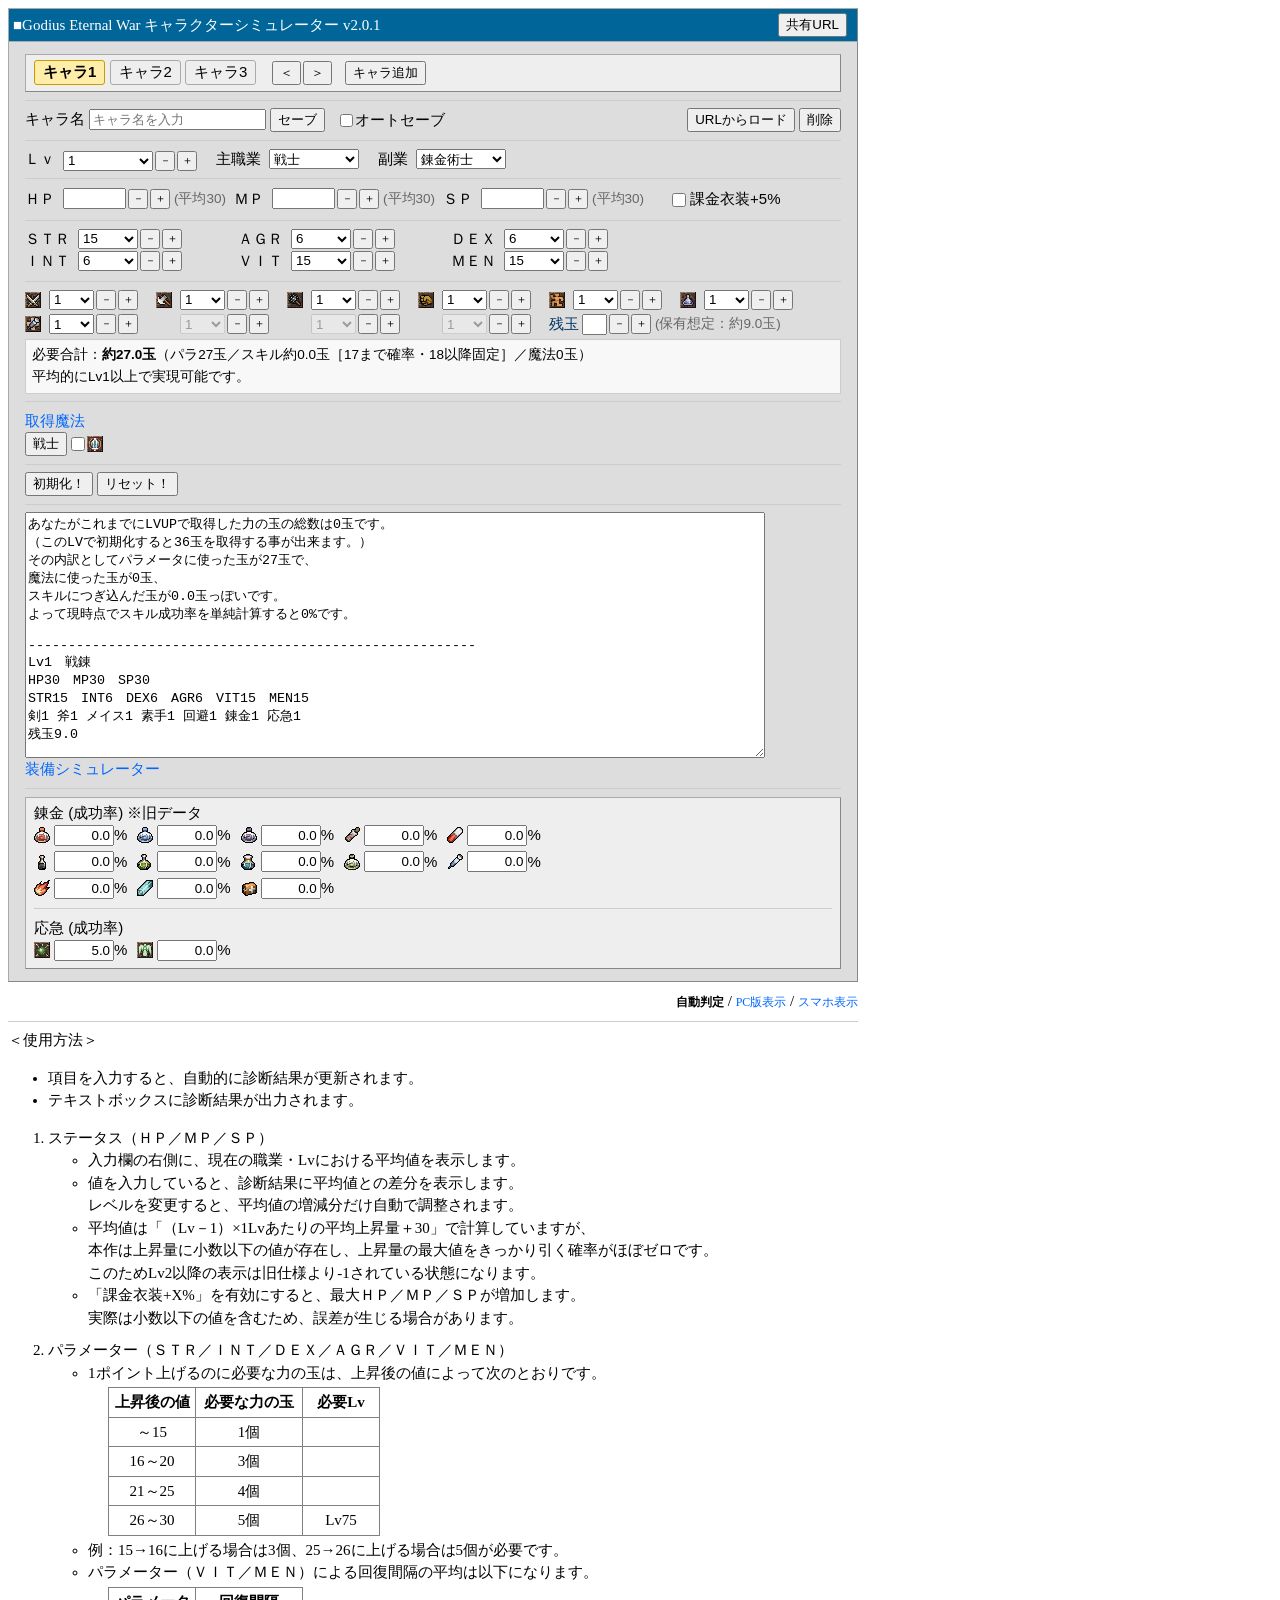
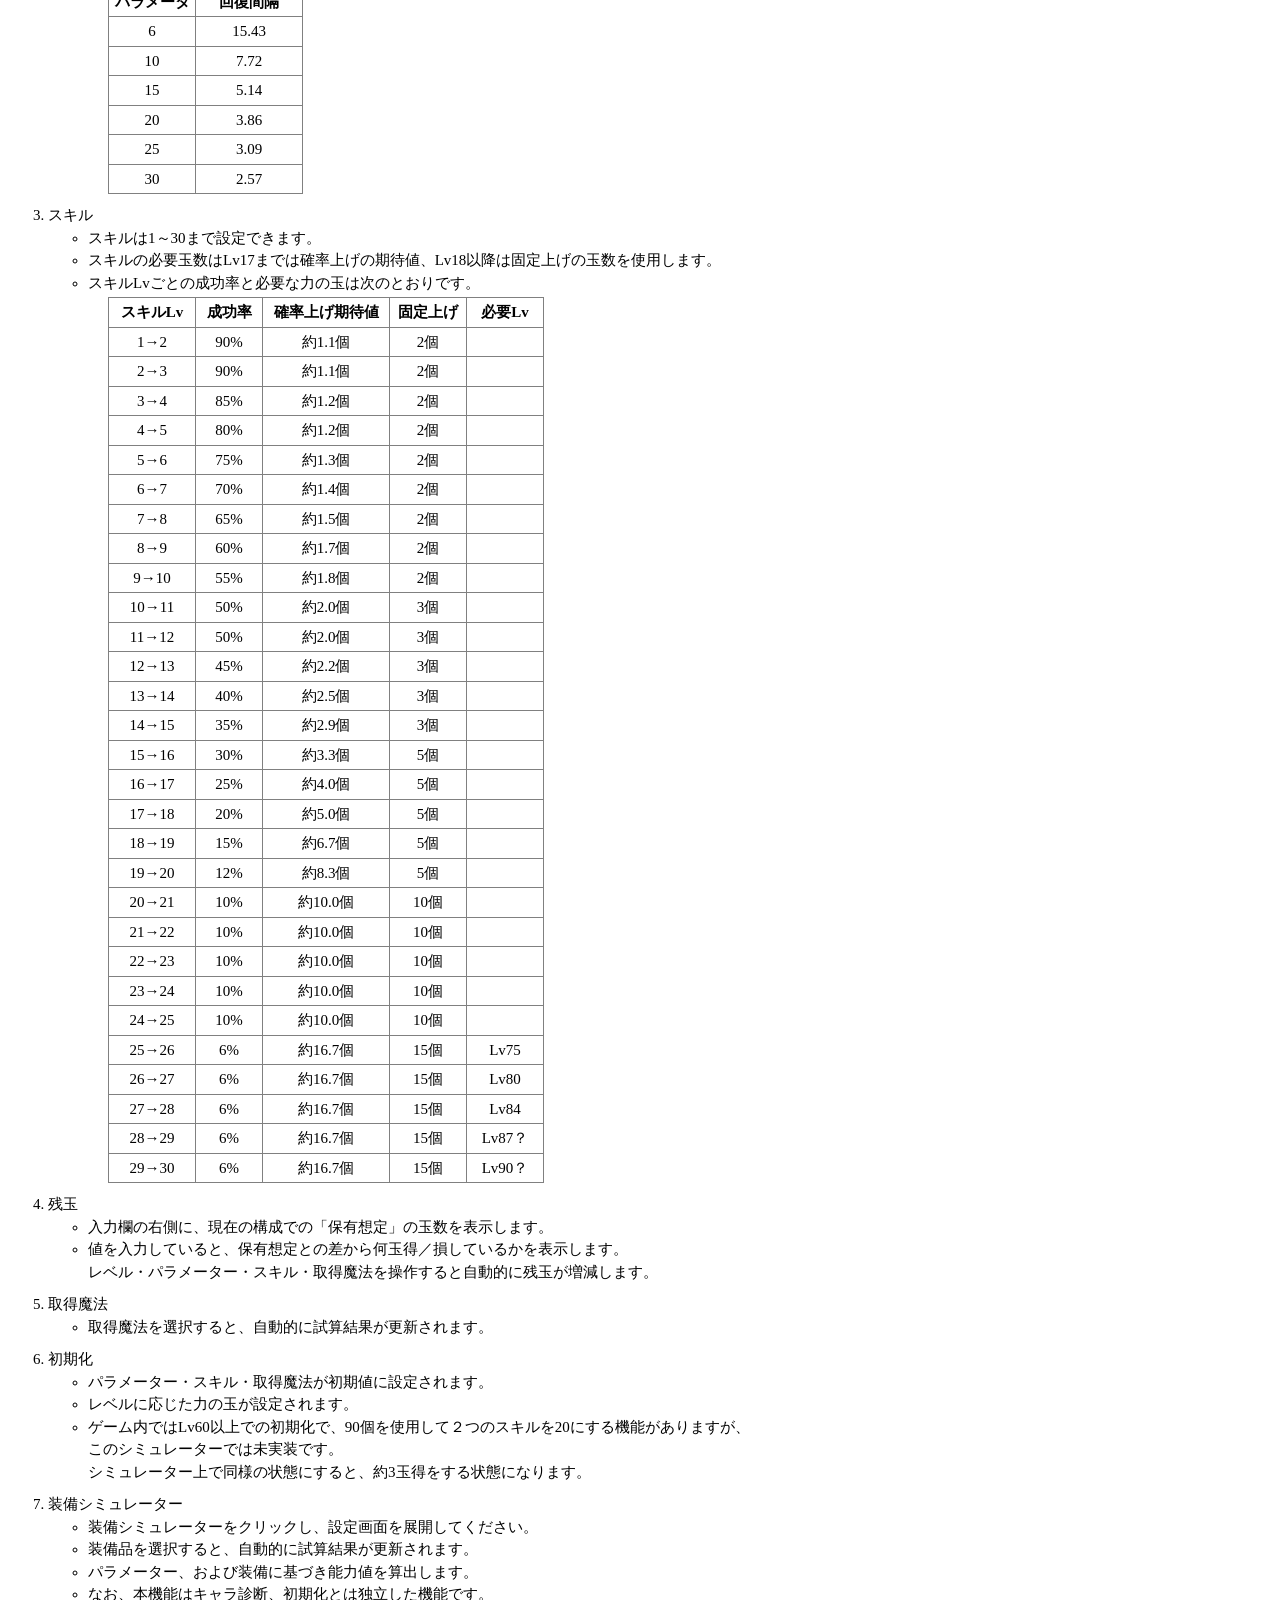
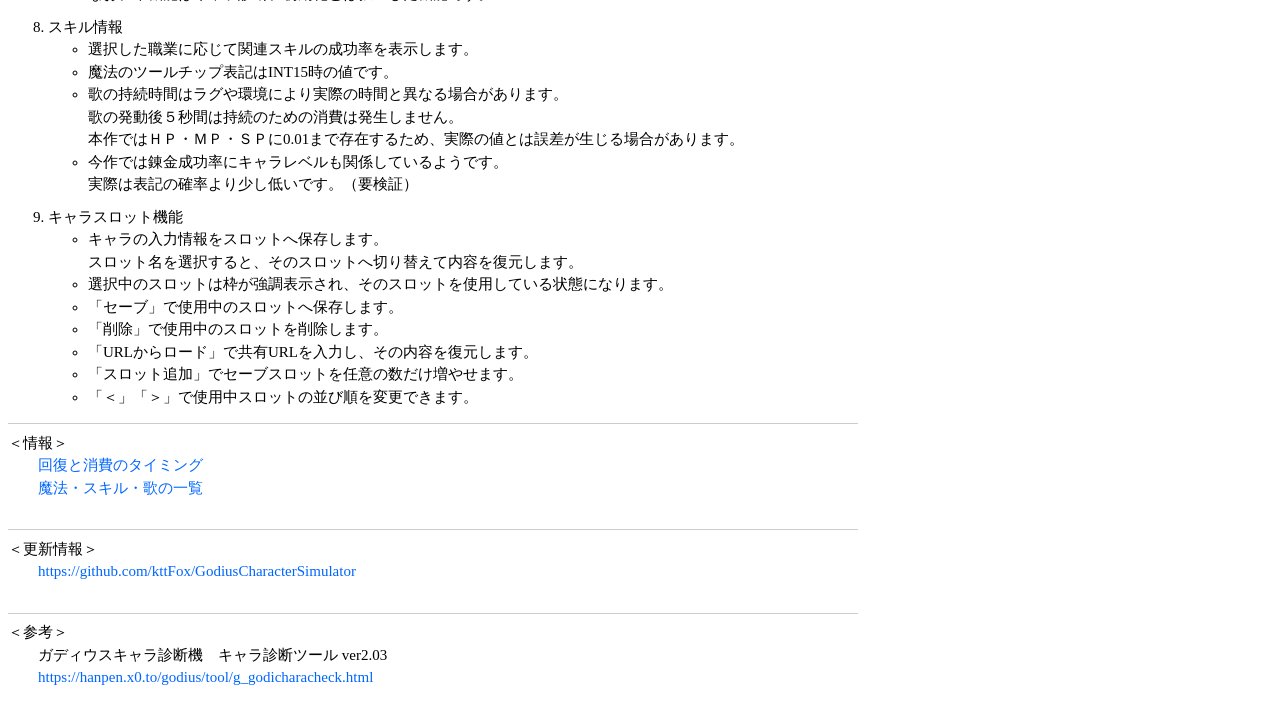
<file: index.html>
<!DOCTYPE html PUBLIC "-//W3C//DTD HTML 4.01 Transitional//EN" "http://www.w3.org/TR/html4/loose.dtd">
<!-- saved from url=(0053)https://hanpen.x0.to/godius/tool/godichara/chara.html -->
<html lang="ja">
	<head>
		<meta name="google-site-verification" content="Ur9oZ3DlkgKxHzMo7ViLmpdiop_ehPH6i9e9CpwuGjc" />
		<meta http-equiv="Content-Type" content="text/html; charset=UTF-8" />
		<title>Godius キャラシミュレーター</title>
		<link rel="canonical" href="/">
		<script>
			var APP_VERSION = "v2.0.1";
		</script>
		<!-- iOS Safari が計算結果の数字を電話番号と誤認してリンク化するのを防ぐ -->
		<meta name="format-detection" content="telephone=no" />
		<meta http-equiv="Content-Script-Type" content="text/javascript" />
		<meta http-equiv="Content-Style-Type" content="text/css" />
		<meta http-equiv="Pragma" content="no-cache" />
		<meta http-equiv="Cache-Control" content="no-cache" />
		<meta http-equiv="Expires" content="Thu, 01 Dec 1994 16:00:00 GMT" />
		<!-- CSS/JS は APP_VERSION をクエリに付けて読み込む。
			普段はブラウザキャッシュが効き、APP_VERSION を上げた時だけ確実に取り直される -->
		<script>
			(function () {
				var v = "?v=" + APP_VERSION;
				//	css は [href, media] の組で指定する (media 省略時は全環境に適用)
				var css = [["./css/main.css"]];
				//	表示モードの決定
				//	 ?pc        : 強制PC表示 (sp.css を読み込まない)
				//	 ?sp        : 強制スマホ表示 (画面幅に関係なく sp.css を適用し、幅は 800px に制限)
				//	 指定なし    : UA が Mobile なら強制スマホ表示、
				//	              PC ならメディアクエリ (max-width:800px) で画面幅に応じて切り替え
				var forceSp = /[?&]sp(=|&|$)/.test(location.search);
				var forcePc = /[?&]pc(=|&|$)/.test(location.search);
				var isSpUA = /Mobile/.test(navigator.userAgent);
				if (forceSp || (isSpUA && !forcePc)) {
					//	スマホ表示 (画面幅に関係なく適用する)
					document.write('<meta name="viewport" content="width=device-width, initial-scale=1, minimum-scale=1, viewport-fit=cover">');
					css.push(["./css/sp.css", "all"]);
					css.push(["./css/sp-narrow.css", "screen and (max-width: 413px)"]);
					if (!isSpUA) {
						//	PC の広い画面で確認する時に横へ伸びきらないよう、スマホ相当の幅に制限する
						document.write("<style>body{max-width:800px;margin:0 auto;}</style>");
					}
				} else {
					//	PC表示。table.layout の 850px + 余白。指定しないと端末幅で折り返されて崩れる
					document.write('<meta name="viewport" content="width=880">');
					if (!forcePc) {
						//	自動判定のPCは、ウィンドウを狭めた時だけスマホ表示に切り替える
						css.push(["./css/sp.css", "screen and (max-width: 800px)"]);
						css.push(["./css/sp-narrow.css", "screen and (max-width: 413px)"]);
					}
				}
				// 依存関係があるため読み込み順は変更しないこと
				var js = [
					"./js/const.js",
					"./js/main.js",
					"./js/sub.js",
					"./js/check.js",
					"./js/select.js",
					"./js/disp.js",
					"./js/calc.js",
					"./js/magic.js",
					"./js/extra.js",
					"./js/storage.js",
					"./js/realtime.js",
					"./js/share.js",
					"./js/tooltip.js",
				];
				var html = "";
				for (var i = 0; i < css.length; i++) {
					html +=
						'<link rel="stylesheet" type="text/css" href="' +
						css[i][0] +
						v +
						'"' +
						(css[i][1] ? ' media="' + css[i][1] + '"' : "") +
						">";
				}
				for (var j = 0; j < js.length; j++) {
					// document.write で出力した外部スクリプトは記述順に同期実行される
					html += '<script type="text/javascript" src="' + js[j] + v + '"><\/script>';
				}
				document.write(html);
			})();
		</script>
		<style>
			div.title {
				display: flex;
				justify-content: space-between;
				align-items: center;
			}

			.gc-badge {
				display: inline-flex;
				font-family: Verdana, Geneva, "DejaVu Sans", sans-serif;
				font-size: 11px;
				line-height: 20px;
				color: #fff;
				border-radius: 3px;
				overflow: hidden;
				white-space: nowrap;
				text-shadow: 0 1px 0 rgba(0, 0, 0, 0.3);
			}

			.gc-badge .gc-label {
				background: #555;
				padding: 0 6px;
			}

			.gc-badge .gc-value {
				background: #007ec6;
				padding: 0 6px;
			}

			#update {
				color: #c00;
				font-weight: bold;
			}

			#splink {
				margin-top: 8px;
				text-align: right;
			}

			#splink a,
			#splink b {
				font-size: 12px;
			}
		</style>
		<script>
			function renderVersion() {
				var el = document.getElementById("version");
				if (el) {
					el.textContent = APP_VERSION;
				}
			}

			//	デバッグ用の表示切り替えリンク
			//	 ?pc = 強制PC表示 / ?sp = 強制スマホ表示 / 指定なし = UA 判定。
			//	他のクエリパラメータは維持し、現在のモードは太字で示す
			function renderSpLink() {
				var el = document.getElementById("splink");
				if (!el) {
					return;
				}
				var isSp = /[?&]sp(=|&|$)/.test(location.search);
				var isPc = !isSp && /[?&]pc(=|&|$)/.test(location.search);
				//	sp / pc 以外のパラメータは引き継ぐ
				var params = location.search
					.replace(/^\?/, "")
					.split("&")
					.filter(function (v) {
						return v !== "" && !/^(sp|pc)(=|$)/.test(v);
					});
				function makeUrl(mode) {
					var p = mode ? params.concat([mode]) : params;
					return location.pathname + (p.length ? "?" + p.join("&") : "") + location.hash;
				}
				var modes = [
					{ mode: "", text: "自動判定", current: !isPc && !isSp },
					{ mode: "pc", text: "PC版表示", current: isPc },
					{ mode: "sp", text: "スマホ表示", current: isSp },
				];
				for (var i = 0; i < modes.length; i++) {
					if (i > 0) {
						el.appendChild(document.createTextNode(" / "));
					}
					if (modes[i].current) {
						var cur = document.createElement("b");
						cur.textContent = modes[i].text;
						el.appendChild(cur);
					} else {
						var a = document.createElement("a");
						a.href = makeUrl(modes[i].mode);
						a.textContent = modes[i].text;
						el.appendChild(a);
					}
				}
			}

			// 最新版チェックの間隔（ミリ秒）。開きっぱなしの利用を想定して定期的に確認する
			var UPDATE_CHECK_INTERVAL = 30 * 60 * 1000;
			var UpdateFound = false;

			// 起動時・定期・タブ復帰時に最新版チェックを行うよう設定する
			function StartUpdateCheck() {
				CheckLatestVersion();
				setInterval(CheckLatestVersion, UPDATE_CHECK_INTERVAL);
				document.addEventListener("visibilitychange", function () {
					// 非表示中の更新に気付けるよう、タブに戻ったタイミングでも確認する
					if (!document.hidden) {
						CheckLatestVersion();
					}
				});
			}

			// 公開中の index.html を取得し、より新しいバージョンがあれば[更新]ボタンを出す
			function CheckLatestVersion() {
				if (location.protocol === "file:" || UpdateFound) {
					return;
				}
				// cache:"no-cache" で ETag による条件付きリクエストにする。
				// 更新が無ければサーバーは 304 を返し、本文は転送されない（帯域をほぼ消費しない）。
				// URL にタイムスタンプを付けるとキャッシュが効かず毎回全文取得になるため付けない。
				fetch(location.pathname, { cache: "no-cache" })
					.then(function (r) {
						return r.ok ? r.text() : Promise.reject();
					})
					.then(function (text) {
						var m = text.match(/APP_VERSION\s*=\s*"([^"]+)"/);
						if (m && m[1] !== APP_VERSION) {
							UpdateFound = true;
							showUpdateButton(m[1]);
						}
					})
					.catch(function () {
						/* 取得失敗時は何も表示しない */
					});
			}

			function showUpdateButton(latest) {
				var el = document.getElementById("updatecontainer");
				if (!el) {
					setTimeout(function () {
						showUpdateButton(latest);
					}, 100);
					return;
				}
				el.innerHTML = '<input type="button" id="update" value="更新" title="最新版 ' + latest + ' があります" onclick="ReloadLatest()" />';
			}

			// 最新版を読み込み直す（URLは変えない）
			function ReloadLatest() {
				// cache:"reload" で HTTP キャッシュの内容を最新に置き換えてから再読み込みする
				fetch(location.pathname, { cache: "reload" })
					.catch(function () {
						/* 取得失敗時もそのまま再読み込みする */
					})
					.then(function () {
						location.reload();
					});
			}
		</script>
		<script>
			// 末尾スラッシュの有無で別ページとしてカウントされないようパスを正規化する
			// (/GodiusCharacterSimulator, /GodiusCharacterSimulator/, /GodiusCharacterSimulator/index.html を "/" に統一)
			var gcPath = location.pathname;
			if (/^\/GodiusCharacterSimulator(\/|\/index\.html)?$/i.test(gcPath) || gcPath === "/index.html") gcPath = "/";
			window.goatcounter = { path: gcPath };

			function renderBadge(views) {
				var el = document.getElementById("counter");
				if (!el) {
					// head 内で実行された時点では #counter が未生成なので待つ
					setTimeout(function () {
						renderBadge(views);
					}, 100);
					return;
				}
				el.innerHTML =
					'<a href="https://www.goatcounter.com/" target="_blank" rel="noopener" style="text-decoration:none;">' +
					'<span class="gc-badge"><span class="gc-label">visitors</span>' +
					'<span class="gc-value">' +
					views +
					"</span></span></a>";
			}

			function showCounter() {
				// ローカル確認用: file:// や localhost ではダミー値で表示
				if (location.protocol === "file:" || location.hostname === "localhost" || location.hostname === "127.0.0.1") {
					renderBadge("12,345");
					return;
				}

				// counter JSON API から直接値を取得する
				// (type:"html" はクロスオリジン iframe になるため JS から値を読めない)
				fetch("https://kttfox.goatcounter.com/counter/" + encodeURIComponent(gcPath) + ".json")
					.then(function (r) {
						return r.json();
					})
					.then(function (data) {
						renderBadge(data.count_unique || data.count);
					})
					.catch(function () {
						/* 取得失敗時は非表示のまま */
					});
			}
			showCounter();
		</script>
		<script data-goatcounter="https://kttFox.goatcounter.com/count" async src="https://gc.zgo.at/count.js"></script>
	</head>

	<body
		onload="
			FormReset();
			InitSlots();
			RestoreCurrentSlot();
			InitShare();
			RestoreCharaName();
			InitAutoSave();
			renderVersion();
			renderSpLink();
			StartUpdateCheck();
		"
		class="vsc-initialized"
	>
		<table class="layout">
			<tbody>
				<tr>
					<td>
						<form name="chara">
							<div class="title">
								<span
									>■Godius Eternal War キャラクターシミュレーター <span id="version"></span>
									<span id="updatecontainer"></span
								></span>
								<span><input type="button" name="share" value="共有URL" onclick="CreateShareUrl()" /></span>
								<span id="counter"></span>
							</div>
							<div class="main">
								<div class="sub">
									<span id="slotcontainer"></span>
									<span class="slotbuttons">
										<input type="button" class="slotmove" value="＜" title="使用中のキャラスロットを前へ移動" onclick="MoveCurrentSlot(-1)" />
										<input type="button" class="slotmove" value="＞" title="使用中のキャラスロットを後ろへ移動" onclick="MoveCurrentSlot(1)" />
										<input type="button" value="キャラ追加" onclick="AddSlot()" />
									</span>
								</div>

								<hr noshade="" size="1" color="#cccccc" />

								<div class="charanamerow">
									<span class="charanameleft">
										キャラ名
										<input type="text" name="charaname" maxlength="16" size="20" placeholder="キャラ名を入力" oninput="SaveCharaName()" />
										<input type="button" id="savebutton" value="セーブ" onclick="SaveCurrentChara()" />
										<label class="autosavelabel" title="変更するたびに使用中のキャラスロットへ自動保存します"><input type="checkbox" id="autosave" onchange="ToggleAutoSave()" />オートセーブ</label>
									</span>
									<span class="charanameright">
										<input type="button" value="URLからロード" onclick="LoadFromUrlInput()" />
										<input type="button" value="削除" onclick="DeleteCurrentChara()" />
									</span>
								</div>

								<hr noshade="" size="1" color="#cccccc" />

								<div id="basicblock">
									Ｌｖ
									<select name="lv" onfocus="FocusLv()" onchange="ChangeLv()">
										<option value="1">1</option><option value="2">2</option><option value="3">3</option><option value="4">4</option><option value="5">5</option><option value="6">6</option><option value="7">7</option><option value="8">8</option><option value="9">9</option><option value="10">10</option>
										<option value="11">11</option><option value="12">12</option><option value="13">13</option><option value="14">14</option><option value="15">15</option><option value="16">16</option><option value="17">17</option><option value="18">18</option><option value="19">19</option><option value="20">20</option>
										<option value="21">21</option><option value="22">22</option><option value="23">23</option><option value="24">24</option><option value="25">25</option><option value="26">26</option><option value="27">27</option><option value="28">28</option><option value="29">29</option><option value="30">30</option>
										<option value="31">31</option><option value="32">32</option><option value="33">33</option><option value="34">34</option><option value="35">35</option><option value="36">36</option><option value="37">37</option><option value="38">38</option><option value="39">39</option><option value="40">40</option>
										<option value="41">41</option><option value="42">42</option><option value="43">43</option><option value="44">44</option><option value="45">45</option><option value="46">46</option><option value="47">47</option><option value="48">48</option><option value="49">49</option><option value="50">50</option>
										<option value="51">51</option><option value="52">52</option><option value="53">53</option><option value="54">54</option><option value="55">55</option><option value="56">56</option><option value="57">57</option><option value="58">58</option><option value="59">59</option><option value="60">60</option>
										<option value="61">61</option><option value="62">62</option><option value="63">63</option><option value="64">64</option><option value="65">65</option><option value="66">66</option><option value="67">67</option><option value="68">68</option><option value="69">69</option><option value="70">70</option>
										<option value="71">71</option><option value="72">72</option><option value="73">73</option><option value="74">74</option><option value="75">75</option><option value="76">76</option><option value="77">77</option><option value="78">78</option><option value="79">79</option><option value="80">80</option>
										<option value="81">81</option><option value="82">82</option><option value="83">83</option><option value="84">84</option><option value="85">85</option><option value="86">86</option><option value="87">87</option><option value="88">88</option><option value="89">89</option><option value="90">90</option>
										<option value="91">91</option><option value="92">92</option><option value="93">93</option><option value="94">94</option><option value="95">95</option><option value="96">96</option><option value="97">97</option><option value="98">98</option><option value="99">99</option><option value="100">100</option>
										<option value="101">101</option><option value="102">102</option><option value="103">103</option><option value="104">104</option><option value="105">105</option><option value="106">106</option><option value="107">107</option><option value="108">108</option><option value="109">109</option><option value="110">110</option>
										<option value="111">111</option><option value="112">112</option><option value="113">113</option><option value="114">114</option><option value="115">115</option><option value="116">116</option><option value="117">117</option><option value="118">118</option><option value="119">119</option><option value="120">120</option>
										<option value="121">121</option><option value="122">122</option><option value="123">123</option><option value="124">124</option><option value="125">125</option><option value="126">126</option><option value="127">127</option><option value="128">128</option><option value="129">129</option><option value="130">130</option>
										<option value="131">131</option><option value="132">132</option><option value="133">133</option><option value="134">134</option><option value="135">135</option><option value="136">136</option><option value="137">137</option><option value="138">138</option><option value="139">139</option><option value="140">140</option>
										<option value="141">141</option><option value="142">142</option><option value="143">143</option><option value="144">144</option><option value="145">145</option><option value="146">146</option><option value="147">147</option><option value="148">148</option><option value="149">149</option><option value="150">150</option>
										<option value="151">151</option><option value="152">152</option><option value="153">153</option><option value="154">154</option><option value="155">155</option><option value="156">156</option><option value="157">157</option><option value="158">158</option><option value="159">159</option><option value="160">160</option>
										<option value="161">161</option><option value="162">162</option><option value="163">163</option><option value="164">164</option><option value="165">165</option><option value="166">166</option><option value="167">167</option><option value="168">168</option><option value="169">169</option><option value="170">170</option>
										<option value="171">171</option><option value="172">172</option><option value="173">173</option><option value="174">174</option><option value="175">175</option><option value="176">176</option><option value="177">177</option><option value="178">178</option><option value="179">179</option><option value="180">180</option>
										<option value="181">181</option><option value="182">182</option><option value="183">183</option><option value="184">184</option><option value="185">185</option><option value="186">186</option><option value="187">187</option><option value="188">188</option><option value="189">189</option><option value="190">190</option>
										<option value="191">191</option><option value="192">192</option><option value="193">193</option><option value="194">194</option><option value="195">195</option><option value="196">196</option><option value="197">197</option><option value="198">198</option><option value="199">199</option><option value="200">200</option>
										<option value="201">201</option><option value="202">202</option><option value="203">203</option><option value="204">204</option><option value="205">205</option><option value="206">206</option><option value="207">207</option><option value="208">208</option><option value="209">209</option><option value="210">210</option>
										<option value="211">211</option><option value="212">212</option><option value="213">213</option><option value="214">214</option><option value="215">215</option><option value="216">216</option><option value="217">217</option><option value="218">218</option><option value="219">219</option><option value="220">220</option>
										<option value="221">221</option><option value="222">222</option><option value="223">223</option><option value="224">224</option><option value="225">225</option><option value="226">226</option><option value="227">227</option><option value="228">228</option><option value="229">229</option><option value="230">230</option>
										<option value="231">231</option><option value="232">232</option><option value="233">233</option><option value="234">234</option><option value="235">235</option><option value="236">236</option><option value="237">237</option><option value="238">238</option><option value="239">239</option><option value="240">240</option>
										<option value="241">241</option><option value="242">242</option><option value="243">243</option><option value="244">244</option><option value="245">245</option><option value="246">246</option><option value="247">247</option><option value="248">248</option><option value="249">249</option><option value="250">250</option>
										<option value="251">251</option><option value="252">252</option><option value="253">253</option><option value="254">254</option><option value="255">255</option>
									</select>
									<input type="button" value="－" class="stepbtn" onclick="StepSelect('lv', -1)" />
									<input type="button" value="＋" class="stepbtn" onclick="StepSelect('lv', 1)" />
									<span class="jobgroup">　 主職業
										<select name="job" onchange="ChangeSkillMenuByJob()">
										<option value="戦">戦士</option>
										<option value="剣">剣闘士</option>
										<option value="盗">盗賊</option>
										<option value="魔">魔法使い</option>
										<option value="聖">聖職者</option>
										</select>
									　 副業
										<select name="sidejob" onchange="ChangeSkillMenuByJob()">
										<option value="錬">錬金術士</option>
										<option value="裁">裁縫士</option>
										<option value="鍛">鍛治屋</option>
										<option value="鳥">バード</option>
										</select>
									</span>
								</div>

								<hr noshade="" size="1" color="#cccccc" />

								<div id="resourceblock">
									<div class="statrow">
										ＨＰ
										<input type="text" name="hp" />
										<input type="button" value="－" class="stepbtn" onclick="StepNumber('hp', -1)" />
										<input type="button" value="＋" class="stepbtn" onclick="StepNumber('hp', 1)" />
										<span id="avghp" class="avgval"></span>
									</div>
									<div class="statrow">
										ＭＰ
										<input type="text" name="mp" />
										<input type="button" value="－" class="stepbtn" onclick="StepNumber('mp', -1)" />
										<input type="button" value="＋" class="stepbtn" onclick="StepNumber('mp', 1)" />
										<span id="avgmp" class="avgval"></span>
									</div>
									<div class="statrow">
										ＳＰ
										<input type="text" name="sp" />
										<input type="button" value="－" class="stepbtn" onclick="StepNumber('sp', -1)" />
										<input type="button" value="＋" class="stepbtn" onclick="StepNumber('sp', 1)" />
										<span id="avgsp" class="avgval"></span>
									</div>
									<label class="costume" title="課金衣装の最大HP/MP/SP 5%増加">
										<input type="checkbox" name="costume" />
										課金衣装+5%
									</label>
								</div>

								<hr noshade="" size="1" color="#cccccc" />

								<div id="paramblock">
									<div class="statrow">
										<span class="statlabel" data-abbr="STR">ＳＴＲ</span>
										<select name="str" onfocus="FocusParameter(this)" onchange="ChangeParameter(this)">
											<option value="6">6</option><option value="7">7</option><option value="8">8</option><option value="9">9</option><option value="10">10</option><option value="11">11</option><option value="12">12</option><option value="13">13</option><option value="14">14</option><option value="15" selected>15</option>
											<option value="16">16</option><option value="17">17</option><option value="18">18</option><option value="19">19</option><option value="20">20</option><option value="21">21</option><option value="22">22</option><option value="23">23</option><option value="24">24</option><option value="25">25</option>
											<option value="26">26</option><option value="27">27</option><option value="28">28</option><option value="29">29</option><option value="30">30</option>
										</select>
										<input type="button" value="－" class="stepbtn" onclick="StepSelect('str', -1)" />
										<input type="button" value="＋" class="stepbtn" onclick="StepSelect('str', 1)" />
									</div>

									<div class="statrow">
										<span class="statlabel" data-abbr="AGR">ＡＧＲ</span>
										<select name="agr" onfocus="FocusParameter(this)" onchange="ChangeParameter(this)">
											<option value="6">6</option><option value="7">7</option><option value="8">8</option><option value="9">9</option><option value="10">10</option><option value="11">11</option><option value="12">12</option><option value="13">13</option><option value="14">14</option><option value="15">15</option>
											<option value="16">16</option><option value="17">17</option><option value="18">18</option><option value="19">19</option><option value="20">20</option><option value="21">21</option><option value="22">22</option><option value="23">23</option><option value="24">24</option><option value="25">25</option>
											<option value="26">26</option><option value="27">27</option><option value="28">28</option><option value="29">29</option><option value="30">30</option>
										</select>
										<input type="button" value="－" class="stepbtn" onclick="StepSelect('agr', -1)" />
										<input type="button" value="＋" class="stepbtn" onclick="StepSelect('agr', 1)" />
									</div>

									<div class="statrow">
										<span class="statlabel" data-abbr="DEX">ＤＥＸ</span>
										<select name="dex" onfocus="FocusParameter(this)" onchange="ChangeParameter(this)">
											<option value="6">6</option><option value="7">7</option><option value="8">8</option><option value="9">9</option><option value="10">10</option><option value="11">11</option><option value="12">12</option><option value="13">13</option><option value="14">14</option><option value="15">15</option>
											<option value="16">16</option><option value="17">17</option><option value="18">18</option><option value="19">19</option><option value="20">20</option><option value="21">21</option><option value="22">22</option><option value="23">23</option><option value="24">24</option><option value="25">25</option>
											<option value="26">26</option><option value="27">27</option><option value="28">28</option><option value="29">29</option><option value="30">30</option>
										</select>
										<input type="button" value="－" class="stepbtn" onclick="StepSelect('dex', -1)" />
										<input type="button" value="＋" class="stepbtn" onclick="StepSelect('dex', 1)" />
									</div>
									<div class="statbreak"></div>

									<div class="statrow">
										<span class="statlabel" data-abbr="INT">ＩＮＴ</span>
										<select name="int" onfocus="FocusParameter(this)" onchange="ChangeParameter(this)">
											<option value="6">6</option><option value="7">7</option><option value="8">8</option><option value="9">9</option><option value="10">10</option><option value="11">11</option><option value="12">12</option><option value="13">13</option><option value="14">14</option><option value="15">15</option>
											<option value="16">16</option><option value="17">17</option><option value="18">18</option><option value="19">19</option><option value="20">20</option><option value="21">21</option><option value="22">22</option><option value="23">23</option><option value="24">24</option><option value="25">25</option>
											<option value="26">26</option><option value="27">27</option><option value="28">28</option><option value="29">29</option><option value="30">30</option>
										</select>
										<input type="button" value="－" class="stepbtn" onclick="StepSelect('int', -1)" />
										<input type="button" value="＋" class="stepbtn" onclick="StepSelect('int', 1)" />
									</div>

									<div class="statrow">
										<span class="statlabel" data-abbr="VIT">ＶＩＴ</span>
										<select name="vit" onfocus="FocusParameter(this)" onchange="ChangeParameter(this)">
											<option value="6">6</option><option value="7">7</option><option value="8">8</option><option value="9">9</option><option value="10">10</option><option value="11">11</option><option value="12">12</option><option value="13">13</option><option value="14">14</option><option value="15" selected>15</option>
											<option value="16">16</option><option value="17">17</option><option value="18">18</option><option value="19">19</option><option value="20">20</option><option value="21">21</option><option value="22">22</option><option value="23">23</option><option value="24">24</option><option value="25">25</option>
											<option value="26">26</option><option value="27">27</option><option value="28">28</option><option value="29">29</option><option value="30">30</option>
										</select>
										<input type="button" value="－" class="stepbtn" onclick="StepSelect('vit', -1)" />
										<input type="button" value="＋" class="stepbtn" onclick="StepSelect('vit', 1)" />
									</div>

									<div class="statrow">
										<span class="statlabel" data-abbr="MEN">ＭＥＮ</span>
										<select name="men" onfocus="FocusParameter(this)" onchange="ChangeParameter(this)">
											<option value="6">6</option><option value="7">7</option><option value="8">8</option><option value="9">9</option><option value="10">10</option><option value="11">11</option><option value="12">12</option><option value="13">13</option><option value="14">14</option><option value="15" selected>15</option>
											<option value="16">16</option><option value="17">17</option><option value="18">18</option><option value="19">19</option><option value="20">20</option><option value="21">21</option><option value="22">22</option><option value="23">23</option><option value="24">24</option><option value="25">25</option>
											<option value="26">26</option><option value="27">27</option><option value="28">28</option><option value="29">29</option><option value="30">30</option>
										</select>
										<input type="button" value="－" class="stepbtn" onclick="StepSelect('men', -1)" />
										<input type="button" value="＋" class="stepbtn" onclick="StepSelect('men', 1)" />
									</div>
								</div>

								<hr noshade="" size="1" color="#cccccc" />

								<div id="skillarea">
									<div class="skillrow" id="skillrow1">
										<img id="id_skill1" src="./img/jopskill_000.png" />
										<select name="skill1" onfocus="FocusSkill(this)" onchange="ChangeSkill(this)">
											<option value="1">1</option><option value="2">2</option><option value="3">3</option><option value="4">4</option><option value="5">5</option><option value="6">6</option><option value="7">7</option><option value="8">8</option><option value="9">9</option><option value="10">10</option>
											<option value="11">11</option><option value="12">12</option><option value="13">13</option><option value="14">14</option><option value="15">15</option><option value="16">16</option><option value="17">17</option><option value="18">18</option><option value="19">19</option><option value="20">20</option>
											<option value="21">21</option><option value="22">22</option><option value="23">23</option><option value="24">24</option><option value="25">25</option><option value="26">26</option><option value="27">27</option><option value="28">28</option><option value="29">29</option><option value="30">30</option>
										</select>
										<input type="button" value="－" class="stepbtn" onclick="StepSelect('skill1', -1)" />
										<input type="button" value="＋" class="stepbtn" onclick="StepSelect('skill1', 1)" />
									</div>

									<div class="skillrow" id="skillrow2">
										<img id="id_skill2" src="./img/jopskill_001.png" />
										<select name="skill2" onfocus="FocusSkill(this)" onchange="ChangeSkill(this)">
											<option value="1">1</option><option value="2">2</option><option value="3">3</option><option value="4">4</option><option value="5">5</option><option value="6">6</option><option value="7">7</option><option value="8">8</option><option value="9">9</option><option value="10">10</option>
											<option value="11">11</option><option value="12">12</option><option value="13">13</option><option value="14">14</option><option value="15">15</option><option value="16">16</option><option value="17">17</option><option value="18">18</option><option value="19">19</option><option value="20">20</option>
											<option value="21">21</option><option value="22">22</option><option value="23">23</option><option value="24">24</option><option value="25">25</option><option value="26">26</option><option value="27">27</option><option value="28">28</option><option value="29">29</option><option value="30">30</option>
										</select>
										<input type="button" value="－" class="stepbtn" onclick="StepSelect('skill2', -1)" />
										<input type="button" value="＋" class="stepbtn" onclick="StepSelect('skill2', 1)" />
									</div>

									<div class="skillrow" id="skillrow3">
										<img id="id_skill3" src="./img/jopskill_002.png" />
										<select name="skill3" onfocus="FocusSkill(this)" onchange="ChangeSkill(this)">
											<option value="1">1</option><option value="2">2</option><option value="3">3</option><option value="4">4</option><option value="5">5</option><option value="6">6</option><option value="7">7</option><option value="8">8</option><option value="9">9</option><option value="10">10</option>
											<option value="11">11</option><option value="12">12</option><option value="13">13</option><option value="14">14</option><option value="15">15</option><option value="16">16</option><option value="17">17</option><option value="18">18</option><option value="19">19</option><option value="20">20</option>
											<option value="21">21</option><option value="22">22</option><option value="23">23</option><option value="24">24</option><option value="25">25</option><option value="26">26</option><option value="27">27</option><option value="28">28</option><option value="29">29</option><option value="30">30</option>
										</select>
										<input type="button" value="－" class="stepbtn" onclick="StepSelect('skill3', -1)" />
										<input type="button" value="＋" class="stepbtn" onclick="StepSelect('skill3', 1)" />
									</div>

									<div class="skillrow" id="skillrow4">
										<img id="id_skill4" src="./img/jopskill_003.png" />
										<select name="skill4" onfocus="FocusSkill(this)" onchange="ChangeSkill(this)">
											<option value="1">1</option><option value="2">2</option><option value="3">3</option><option value="4">4</option><option value="5">5</option><option value="6">6</option><option value="7">7</option><option value="8">8</option><option value="9">9</option><option value="10">10</option>
											<option value="11">11</option><option value="12">12</option><option value="13">13</option><option value="14">14</option><option value="15">15</option><option value="16">16</option><option value="17">17</option><option value="18">18</option><option value="19">19</option><option value="20">20</option>
											<option value="21">21</option><option value="22">22</option><option value="23">23</option><option value="24">24</option><option value="25">25</option><option value="26">26</option><option value="27">27</option><option value="28">28</option><option value="29">29</option><option value="30">30</option>
										</select>
										<input type="button" value="－" class="stepbtn" onclick="StepSelect('skill4', -1)" />
										<input type="button" value="＋" class="stepbtn" onclick="StepSelect('skill4', 1)" />
									</div>

									<div class="skillrow" id="skillrow5">
										<img id="id_skill5" src="./img/jopskill_004.png" />
										<select name="skill5" onfocus="FocusSkill(this)" onchange="ChangeSkill(this)">
											<option value="1">1</option><option value="2">2</option><option value="3">3</option><option value="4">4</option><option value="5">5</option><option value="6">6</option><option value="7">7</option><option value="8">8</option><option value="9">9</option><option value="10">10</option>
											<option value="11">11</option><option value="12">12</option><option value="13">13</option><option value="14">14</option><option value="15">15</option><option value="16">16</option><option value="17">17</option><option value="18">18</option><option value="19">19</option><option value="20">20</option>
											<option value="21">21</option><option value="22">22</option><option value="23">23</option><option value="24">24</option><option value="25">25</option><option value="26">26</option><option value="27">27</option><option value="28">28</option><option value="29">29</option><option value="30">30</option>
										</select>
										<input type="button" value="－" class="stepbtn" onclick="StepSelect('skill5', -1)" />
										<input type="button" value="＋" class="stepbtn" onclick="StepSelect('skill5', 1)" />
									</div>

									<div class="skillrow" id="skillrow6">
										<img id="id_skill6" src="./img/jopskill_005.png" />
										<select name="skill6" onfocus="FocusSkill(this)" onchange="ChangeSkill(this)">
											<option value="1">1</option><option value="2">2</option><option value="3">3</option><option value="4">4</option><option value="5">5</option><option value="6">6</option><option value="7">7</option><option value="8">8</option><option value="9">9</option><option value="10">10</option>
											<option value="11">11</option><option value="12">12</option><option value="13">13</option><option value="14">14</option><option value="15">15</option><option value="16">16</option><option value="17">17</option><option value="18">18</option><option value="19">19</option><option value="20">20</option>
											<option value="21">21</option><option value="22">22</option><option value="23">23</option><option value="24">24</option><option value="25">25</option><option value="26">26</option><option value="27">27</option><option value="28">28</option><option value="29">29</option><option value="30">30</option>
										</select>
										<input type="button" value="－" class="stepbtn" onclick="StepSelect('skill6', -1)" />
										<input type="button" value="＋" class="stepbtn" onclick="StepSelect('skill6', 1)" />
									</div>
									<div class="skillbreak"></div>

									<div class="skillrow" id="skillrow7">
										<img id="id_skill7" src="./img/jopskill_007.png" />
										<select name="skill7" onfocus="FocusSkill(this)" onchange="ChangeSkill(this)">
											<option value="1">1</option><option value="2">2</option><option value="3">3</option><option value="4">4</option><option value="5">5</option><option value="6">6</option><option value="7">7</option><option value="8">8</option><option value="9">9</option><option value="10">10</option>
											<option value="11">11</option><option value="12">12</option><option value="13">13</option><option value="14">14</option><option value="15">15</option><option value="16">16</option><option value="17">17</option><option value="18">18</option><option value="19">19</option><option value="20">20</option>
											<option value="21">21</option><option value="22">22</option><option value="23">23</option><option value="24">24</option><option value="25">25</option><option value="26">26</option><option value="27">27</option><option value="28">28</option><option value="29">29</option><option value="30">30</option>
										</select>
										<input type="button" value="－" class="stepbtn" onclick="StepSelect('skill7', -1)" />
										<input type="button" value="＋" class="stepbtn" onclick="StepSelect('skill7', 1)" />
									</div>

									<div class="skillrow" id="skillrow8">
										<img id="id_skill8" src="./img/jopskill_008.png" />
										<select name="skill8" onfocus="FocusSkill(this)" onchange="ChangeSkill(this)">
											<option value="1">1</option><option value="2">2</option><option value="3">3</option><option value="4">4</option><option value="5">5</option><option value="6">6</option><option value="7">7</option><option value="8">8</option><option value="9">9</option><option value="10">10</option>
											<option value="11">11</option><option value="12">12</option><option value="13">13</option><option value="14">14</option><option value="15">15</option><option value="16">16</option><option value="17">17</option><option value="18">18</option><option value="19">19</option><option value="20">20</option>
											<option value="21">21</option><option value="22">22</option><option value="23">23</option><option value="24">24</option><option value="25">25</option><option value="26">26</option><option value="27">27</option><option value="28">28</option><option value="29">29</option><option value="30">30</option>
										</select>
										<input type="button" value="－" class="stepbtn" onclick="StepSelect('skill8', -1)" />
										<input type="button" value="＋" class="stepbtn" onclick="StepSelect('skill8', 1)" />
									</div>

									<div class="skillrow" id="skillrow9">
										<img id="id_skill9" src="./img/jopskill_009.png" />
										<select name="skill9" onfocus="FocusSkill(this)" onchange="ChangeSkill(this)">
											<option value="1">1</option><option value="2">2</option><option value="3">3</option><option value="4">4</option><option value="5">5</option><option value="6">6</option><option value="7">7</option><option value="8">8</option><option value="9">9</option><option value="10">10</option>
											<option value="11">11</option><option value="12">12</option><option value="13">13</option><option value="14">14</option><option value="15">15</option><option value="16">16</option><option value="17">17</option><option value="18">18</option><option value="19">19</option><option value="20">20</option>
											<option value="21">21</option><option value="22">22</option><option value="23">23</option><option value="24">24</option><option value="25">25</option><option value="26">26</option><option value="27">27</option><option value="28">28</option><option value="29">29</option><option value="30">30</option>
										</select>
										<input type="button" value="－" class="stepbtn" onclick="StepSelect('skill9', -1)" />
										<input type="button" value="＋" class="stepbtn" onclick="StepSelect('skill9', 1)" />
									</div>

									<div class="skillrow" id="skillrow10">
										<img id="id_skill10" src="./img/jopskill_010.png" />
										<select name="skill10" onfocus="FocusSkill(this)" onchange="ChangeSkill(this)">
											<option value="1">1</option><option value="2">2</option><option value="3">3</option><option value="4">4</option><option value="5">5</option><option value="6">6</option><option value="7">7</option><option value="8">8</option><option value="9">9</option><option value="10">10</option>
											<option value="11">11</option><option value="12">12</option><option value="13">13</option><option value="14">14</option><option value="15">15</option><option value="16">16</option><option value="17">17</option><option value="18">18</option><option value="19">19</option><option value="20">20</option>
											<option value="21">21</option><option value="22">22</option><option value="23">23</option><option value="24">24</option><option value="25">25</option><option value="26">26</option><option value="27">27</option><option value="28">28</option><option value="29">29</option><option value="30">30</option>
										</select>
										<input type="button" value="－" class="stepbtn" onclick="StepSelect('skill10', -1)" />
										<input type="button" value="＋" class="stepbtn" onclick="StepSelect('skill10', 1)" />
									</div>
									<div class="skillrow" id="skillrow_balance">
										<span>残玉</span>
										<input type="text" name="balance" maxlength="3" size="1" value="" onblur="CheckBalanceValue()" />
										<input type="button" value="－" class="stepbtn" onclick="StepNumber('balance', -1)" />
										<input type="button" value="＋" class="stepbtn" onclick="StepNumber('balance', 1)" />
										<span id="expectbalance" class="avgval"></span>
									</div>
								</div>

								<div id="needtama" style="margin: 4px 0; padding: 4px 6px; border: 1px solid #cccccc; background-color: #f8f8f8; font-size: 90%"></div>

								<hr noshade="" size="1" color="#cccccc" />

								<a href="javascript:OpenMenu(&#39;magic&#39;)">取得魔法</a>
								<div id="magic" style="display: block">
									<div id="magic_fire_sec" style="display: block">
										<input type="button" value="火炎" onclick="AllSelect1()" name="firebutton" disabled="" />
										<input type="checkbox" name="fire" value="2" onclick="ClickMagic(this)" disabled="" /><img src="./img/fire_003.png" alt="ファイアボール(2)" title="ファイアボール(2)" />
										<input type="checkbox" name="fire" value="1" onclick="ClickMagic(this)" disabled="" /><img src="./img/fire_004.png" alt="ファイアシールド(1)" title="ファイアシールド(1)" />
										<input type="checkbox" name="fire" value="3" onclick="ClickMagic(this)" disabled="" /><img src="./img/fire_005.png" alt="ファイアショック(3)" title="ファイアショック(3)" />
										<input type="checkbox" name="fire" value="2" onclick="ClickMagic(this)" disabled="" /><img src="./img/fire_006.png" alt="ファイアストライク(2)" title="ファイアストライク(2)" />
										<input type="checkbox" name="fire" value="5" onclick="ClickMagic(this)" disabled="" /><img src="./img/fire_009.png" alt="ファイアストーム(5)" title="ファイアストーム(5)" />

										<hr noshade="" size="1" color="#cccccc" />
									</div>
									<div id="magic_ice_sec" style="display: block">
										<input type="button" value="冷凍" onclick="AllSelect2()" name="icebutton" disabled="" />
										<input type="checkbox" name="ice" value="2" onclick="ClickMagic(this)" disabled="" /><img src="./img/ice_003.png" alt="アイスボール(2)" title="アイスボール(2)" />
										<input type="checkbox" name="ice" value="1" onclick="ClickMagic(this)" disabled="" /><img src="./img/ice_004.png" alt="アイスシールド(1)" title="アイスシールド(1)" />
										<input type="checkbox" name="ice" value="3" onclick="ClickMagic(this)" disabled="" /><img src="./img/ice_005.png" alt="アイスウェーブ(3)" title="アイスウェーブ(3)" />
										<input type="checkbox" name="ice" value="2" onclick="ClickMagic(this)" disabled="" /><img src="./img/ice_006.png" alt="アイスストライク(2)" title="アイスストライク(2)" />

										<hr noshade="" size="1" color="#cccccc" />
									</div>

									<div id="magic_holy_sec" style="display: block">
										<input type="button" value="聖職" onclick="AllSelect4()" name="holybutton" disabled="" />
										<input type="checkbox" name="holy" value="1" onclick="ClickMagic(this)" disabled="" /><img src="./img/holy0_000.png" alt="キュア(1)" title="キュア(1)" />
										<input type="checkbox" name="holy" value="1" onclick="ClickMagic(this)" disabled="" /><img src="./img/holy0_001.png" alt="キュアポイズン(1)" title="キュアポイズン(1)" />
										<input type="checkbox" name="holy" value="1" onclick="ClickMagic(this)" disabled="" /><img src="./img/holy0_002.png" alt="ブレス(1)" title="ブレス(1)" />
										<input type="checkbox" name="holy" value="1" onclick="ClickMagic(this)" disabled="" /><img src="./img/holy0_005.png" alt="カース(1)" title="カース(1)" />
										<input type="checkbox" name="holy" value="1" onclick="ClickMagic(this)" disabled="" /><img src="./img/holy0_006.png" alt="キュアシック(1)" title="キュアシック(1)" />
										<input type="checkbox" name="holy" value="2" onclick="ClickMagic(this)" disabled="" /><img src="./img/holy0_007.png" alt="ホーリーボール(2)" title="ホーリーボール(2)" />
										<input type="checkbox" name="holy" value="4" onclick="ClickMagic(this)" disabled="" /><img src="./img/holy0_008.png" alt="リザレクト(4)" title="リザレクト(4)" />
										<input type="checkbox" name="holy" value="3" onclick="ClickMagic(this)" disabled="" /><img src="./img/holy0_010.png" alt="キュアパルス(3)" title="キュアパルス(3)" />
										<input type="checkbox" name="holy" value="5" onclick="ClickMagic(this)" disabled="" /><img src="./img/holy0_011.png" alt="パワーシールド(5)" title="パワーシールド(5)" />
										<hr noshade="" size="1" color="#cccccc" />
									</div>

									<div id="magic_magical_sec" style="display: block">
										<input type="button" value="援護" onclick="AllSelect3()" name="magicalbutton" disabled="" />
										<input type="checkbox" name="magical" value="3" onclick="ClickMagic(this)" disabled="" /><img src="./img/magical_001.png" alt="ホールド(3)" title="ホールド(3)" />
										<input type="checkbox" name="magical" value="1" onclick="ClickMagic(this)" disabled="" /><img src="./img/magical_002.png" alt="マジカルグロース(1)" title="マジカルグロース(1)" />
										<input type="checkbox" name="magical" value="1" onclick="ClickMagic(this)" disabled="" /><img src="./img/magical_003.png" alt="マジカルシールド(1)" title="マジカルシールド(1)" />
										<input type="checkbox" name="magical" value="1" onclick="ClickMagic(this)" disabled="" /><img src="./img/magical_004.png" alt="ウィークネス(1)" title="ウィークネス(1)" />
										<input type="checkbox" name="magical" value="2" onclick="ClickMagic(this)" disabled="" /><img src="./img/magical_005.png" alt="アシッドクラウド(2)" title="アシッドクラウド(2)" />
										<input type="checkbox" name="magical" value="4" onclick="ClickMagic(this)" disabled="" /><img src="./img/magical_006.png" alt="バインド(4)" title="バインド(4)" />
										<input type="checkbox" name="magical" value="3" onclick="ClickMagic(this)" disabled="" /><img src="./img/magical_007.png" alt="メイジアーマー(3)" title="メイジアーマー(3)" />
									</div>

									<div id="magic_warrior_sec" style="display: block">
										<input type="button" value="戦士" name="warriorbutton" disabled="" />
										<input type="checkbox" name="warrior" value="5" onclick="ClickMagic(this)" disabled="" /><img src="./img/jopskill_032.png" alt="シールドブロック(5)" title="シールドブロック(5)" />
									</div>

									<div id="magic_gladiator_sec" style="display: block">
										<input type="button" value="剣闘士" name="gladiatorbutton" disabled="" />
										<input type="checkbox" name="gladiator" value="5" onclick="ClickMagic(this)" disabled="" /><img src="./img/jopskill_031.png" alt="狂暴化(5)" title="狂暴化(5)" />
									</div>
								</div>

								<hr noshade="" size="1" color="#cccccc" />

								<input type="button" value="初期化！" onclick="CharaSub()" />
								<input type="button" value="リセット！" onclick="FormReset()" />
								　

								<hr noshade="" size="1" color="#cccccc" />

								<textarea name="result" rows="16" readonly></textarea>
								<br />

								<a href="javascript:OpenMenu(&#39;equipment&#39;)">装備シミュレーター</a>
								<br />

								<div id="equipment" class="sub" style="display: none">
									武器　　
									<select name="weapon">
										<option value="0">なし　　　　　　　　　　　　　　　　　　　</option>
										<option value="1">ダガー</option>
										<option value="2">ショートソード</option>
										<option value="3">レイピア</option>
										<option value="4">プレードソード</option>
										<option value="5">ファルシオン</option>
										<option value="6">ロングソード</option>
										<option value="7">ブロードソード</option>
										<option value="8">バスタードソード</option>
										<option value="9">ナーガブレード</option>
										<option value="10">テラブレード</option>
										<option value="11">ビスター</option>
										<option value="12">古代ビスター</option>
										<option value="13">ティナブレード</option>
										<option value="14">シャムシェール</option>
										<option value="15">クレイモア</option>
										<option value="16">ツーハンドソード</option>
										<option value="17">タイタンソード</option>
										<option value="18">サージソード</option>
										<option value="19">エクスソード</option>
										<option value="20">古代エクスソード</option>
										<option value="21">サーメディソード</option>
										<option value="22">スタッフ</option>
										<option value="23">クラブ</option>
										<option value="24">メイス</option>
										<option value="25">ロングメイス</option>
										<option value="26">ウォーハンマー</option>
										<option value="27">フレイル</option>
										<option value="28">モール</option>
										<option value="29">ヘビーモール</option>
										<option value="30">オークハンマー</option>
										<option value="31">スパイクフレイル</option>
										<option value="32">バトルハンマー</option>
										<option value="33">古代バトルハンマー</option>
										<option value="34">ギィーガーメイス</option>
										<option value="35">魔法の杖</option>
										<option value="36">魂の杖(炎)</option>
										<option value="37">魂の杖(氷)</option>
										<option value="38">クリスタルスタッフ</option>
										<option value="39">古代クリスタルロッド</option>
										<option value="40">クライズロッド</option>
										<option value="41">ハンドアクス</option>
										<option value="42">スモールアクス</option>
										<option value="43">バトルアクス</option>
										<option value="44">クレセントアクス</option>
										<option value="45">ラージアクス</option>
										<option value="46">グレートアクス</option>
										<option value="47">バ―サーカアクス</option>
										<option value="48">ウォーアクス</option>
										<option value="49">ジェニックス</option>
										<option value="50">古代ジェニックス</option>
										<option value="51">ディラーアクス</option>
										<option value="52">スピア</option>
										<option value="53">トライデント</option>
										<option value="54">ランス</option>
										<option value="55">パイク</option>
										<option value="56">ハルベルド</option>
										<option value="57">サラマンダーパイク</option>
										<option value="58">バーブスピア</option>
										<option value="59">エックスハルバード</option>
										<option value="60">古代エクスハルバード</option>
										<option value="61">アビゴルランス</option>
										<option value="62">グラブ</option>
										<option value="63">フィスト</option>
										<option value="64">ガントレット</option>
										<option value="65">パタ</option>
										<option value="66">ゴーレムフィスト</option>
										<option value="67">ソーンズフィスト</option>
										<option value="68">スクリューパタ</option>
										<option value="69">古代スクリューパタ</option>
										<option value="70">ゲイモスフィスト</option>
										<option value="71">イフリート</option>
										<option value="72">マーメイド</option>
										<option value="73">ドラゴンブレス</option>
										<option value="74">フレイムタン</option>
										<option value="75">アイスブラント</option>
										<option value="76">モール魔法の杖</option>
										<option value="77">モールバスタードソード</option>
										<option value="78">モールフレイル</option>
										<option value="79">モールクレセントアクス</option>
										<option value="80">モールツーハンドソード</option>
										<option value="81">モールガントレット</option>
										<option value="82">モールパイク</option>
										<option value="83">モールナーガブレード</option>
										<option value="84">モールオークハンマー</option>
										<option value="85">モールバーサーカーアクス</option>
										<option value="86">モールタイタンソード</option>
										<option value="87">モールゴーレムフィスト</option>
										<option value="88">モールサラマンダーパイク</option>
										<option value="89">モール魂の杖(炎)</option>
										<option value="90">モール魂の杖(氷)</option>
										<option value="91">モールテラブレード</option>
										<option value="92">モールスパイクフレイル</option>
										<option value="93">モールウォーアクス</option>
										<option value="94">モールサージソード</option>
										<option value="95">モールソーンズフィスト</option>
										<option value="96">モールバーブスピア</option>
										<option value="97">モール古代ビスター</option>
										<option value="98">モール古代バトルハンマー</option>
										<option value="99">モール古代エクスソード</option>
										<option value="100">モール古代ジェニックス</option>
										<option value="101">モール古代スクリューパタ</option>
										<option value="102">モール古代エクスハルバード</option>
										<option value="103">モール古代クリスタルロッド</option>
										<option value="104">ライトレイピア</option>
										<option value="105">ライトバトルアクス</option>
										<option value="106">ライトパイク</option>
										<option value="107">ライトガントレット</option>
										<option value="108">ライトロングメイス</option>
										<option value="109">ライトシャムシェール</option>
										<option value="110">ティンクルスター</option>
										<option value="111">シルフィードリング</option>
										<option value="112">シルフィードソード</option>
										<option value="113">シルフィードブレード</option>
										<option value="114">シルフィードランス</option>
										<option value="115">シルフィードメイス</option>
										<option value="116">シルフィードアックス</option>
										<option value="117">シルフィードフィスト</option>
										<option value="118">シルフィードスタッフ</option>
										<option value="119">フェンリルの杖</option>
										<option value="120">フェニックスの杖</option>
										<option value="121">大司祭の杖</option>
										<option value="122">ギィーガチェイン</option>
										<option value="123">ティナカトラス</option>
										<option value="124">ディーラーチョップ</option>
										<option value="125">ファルスピアー</option>
										<option value="126">ゲイモスクロー</option>
										<option value="127">ンゴールファング</option>
										<option value="128">クラウンロッド</option>
										<option value="129">モールフェンリルの杖</option>
										<option value="130">モールフェニックスの杖</option>
										<option value="131">モール大司祭の杖</option>
										<option value="132">ブレイジングダガー</option>
										<option value="133">クロスガーディアン</option>
										<option value="134">グレイブボム</option>
										<option value="135">トールハンマー</option>
										<option value="136">デスサイズ</option>
										<option value="137">ムラマサ</option>
										<option value="138">モールブレイジングダガー</option>
										<option value="139">モールクロスガーディアン</option>
										<option value="140">モールグレイブボム</option>
										<option value="141">モールトールハンマー</option>
										<option value="142">モールデスサイズ</option>
										<option value="143">モールムラマサ</option>
										<option value="144">サクラソード</option>
										<option value="145">スライムリング</option>
										<option value="146">スネークリング</option>
										<option value="147">ビーストリング</option>
										<option value="148">ドラゴンリング</option>
										<option value="149">ミュータントリング</option>
										<option value="150">ミミックリング</option>
										<option value="151">シビライズリング</option>
										<option value="152">ストーンリング</option>
										<option value="153">カースリング</option>
										<option value="154">モールスライムリング</option>
										<option value="155">モールスネークリング</option>
										<option value="156">モールビーストリング</option>
										<option value="157">モールドラゴンリング</option>
										<option value="158">モールミュータントリング</option>
										<option value="159">モールミミックリング</option>
										<option value="160">モールシビライズリング</option>
										<option value="161">モールストーンリング</option>
										<option value="162">モールカースリング</option>
										<option value="163">バグキャッチャー</option>
									</select>
									<select name="weaponp">
										<option value="0">N</option>
										<option value="1">+1</option>
										<option value="2">+2</option>
										<option value="3">+3</option>
										<option value="4">+4</option>
										<option value="5">+5</option>
										<option value="6">+6</option>
										<option value="7">+7</option>
										<option value="8">+8</option>
										<option value="9">+9</option>
										<option value="10">+10</option>
										<option value="11">+11</option>
										<option value="12">+12</option>
										<option value="13">+13</option>
										<option value="14">+14</option>
										<option value="15">+15</option>
									</select>
									<br />

									鎧・服　
									<select name="armor">
										<option value="0">なし　　　　　　　　　　　　　　　　　　　</option>
										<option value="1">ノーマルアーマー</option>
										<option value="2">レザーアーマー</option>
										<option value="3">リベットアーマー</option>
										<option value="4">スケイルメイル</option>
										<option value="5">チェインメイル</option>
										<option value="6">チタンアーマー</option>
										<option value="7">プレートアーマー</option>
										<option value="8">テブートアーマー</option>
										<option value="9">ブリガンディ</option>
										<option value="10">ミスリルアーマー</option>
										<option value="11">ヘビーアーマー</option>
										<option value="12">タルロスアーマー</option>
										<option value="13">レイダンアーマー</option>
										<option value="14">ローブ</option>
										<option value="15">ヒップホップ</option>
										<option value="16">羽織袴/振袖</option>
										<option value="17">パヂチョゴリ/チマチョゴリ</option>
										<option value="18">マント</option>
										<option value="19">タキシード/ドレス</option>
										<option value="20">ケープ</option>
										<option value="21">レオタード</option>
										<option value="22">道着</option>
										<option value="23">パンク/ミニスカート</option>
										<option value="24">ストライプ</option>
										<option value="25">チョガ</option>
										<option value="26">チーパオ</option>
										<option value="27">ホイ</option>
										<option value="28">テクノ</option>
										<option value="29">キルト</option>
										<option value="30">ロイヤルガード</option>
										<option value="31">ウィボス</option>
										<option value="32">エシーロ</option>
										<option value="33">リフラン</option>
										<option value="34">アイウェス</option>
										<option value="35">マシーヴ</option>
										<option value="36">ユニフォーム</option>
										<option value="37">モールヒップホップ</option>
										<option value="38">モールケープ</option>
										<option value="39">モールパンク/ミニスカート</option>
										<option value="40">モールチョガ</option>
										<option value="41">モールホイ</option>
										<option value="42">モールテクノ</option>
										<option value="43">モールキルト</option>
										<option value="44">モールウィボス</option>
										<option value="45">モールエシーロ</option>
										<option value="46">モールリフラン</option>
										<option value="47">モールアイウェス</option>
										<option value="48">モールマシーヴ</option>
										<option value="49">バロンアーマー</option>
										<option value="50">バロンプレート</option>
										<option value="51">モールバロンプレート</option>
										<option value="52">ライトプリンス/ライトプリンセス</option>
										<option value="53">モールライトプリンス/ライトプリンセス</option>
										<option value="54">ドラゴンメイル</option>
										<option value="55">モールドラゴンメイル</option>
									</select>
									<select name="armorp">
										<option value="0">N</option>
										<option value="1">+1</option>
										<option value="2">+2</option>
										<option value="3">+3</option>
										<option value="4">+4</option>
										<option value="5">+5</option>
										<option value="6">+6</option>
										<option value="7">+7</option>
										<option value="8">+8</option>
										<option value="9">+9</option>
										<option value="10">+10</option>
										<option value="11">+11</option>
										<option value="12">+12</option>
										<option value="13">+13</option>
										<option value="14">+14</option>
										<option value="15">+15</option>
									</select>
									<br />

									靴　　　
									<select name="shoes">
										<option value="0">なし　　　　　　　　　　　　　　　　　　　</option>
										<option value="1">ビギナーシューズ</option>
										<option value="2">レザーブーツ</option>
										<option value="3">ロングブーツ</option>
										<option value="4">チェインブーツ</option>
										<option value="5">スチールブーツ</option>
										<option value="6">グリーブシューズ</option>
										<option value="7">パワーブーツ</option>
										<option value="8">ウィングブーツ</option>
										<option value="9">チェインシューズ</option>
										<option value="10">チタンシューズ</option>
										<option value="11">プレートシューズ</option>
										<option value="12">ライトシューズ</option>
										<option value="13">ミスリルシューズ</option>
										<option value="14">ヘビーシューズ</option>
										<option value="15">タルロスシューズ</option>
										<option value="16">レイダンシューズ</option>
										<option value="17">草履</option>
										<option value="18">サッカー靴</option>
										<option value="19">疾風草履</option>
										<option value="20">バロンシューズ</option>
									</select>
									<select name="shoesp">
										<option value="0">N</option>
										<option value="1">+1</option>
										<option value="2">+2</option>
										<option value="3">+3</option>
										<option value="4">+4</option>
										<option value="5">+5</option>
										<option value="6">+6</option>
										<option value="7">+7</option>
										<option value="8">+8</option>
										<option value="9">+9</option>
									</select>
									<br />

									盾　　　
									<select name="shield">
										<option value="0">なし　　　　　　　　　　　　　　　　　　　</option>
										<option value="1">ウッドシールド</option>
										<option value="2">ラウンドシールド</option>
										<option value="3">カイトシールド</option>
										<option value="4">リーフシールド</option>
										<option value="5">タワーシールド</option>
										<option value="6">ゴシックシールド</option>
										<option value="7">アイアンシールド</option>
										<option value="8">アイアンシールド改</option>
										<option value="9">ホワイトシールド</option>
										<option value="10">ホワイトシールド改</option>
										<option value="11">レッドシールド(軽)</option>
										<option value="12">レッドシールド</option>
										<option value="13">レッドシールド改</option>
										<option value="14">ドラゴンテイル</option>
										<option value="15">ドラゴンテイル改</option>
										<option value="16">タイタンシールド</option>
										<option value="17">回避の盾</option>
										<option value="18">ドリームガーダー</option>
									</select>
									<br />

									指輪１　
									<select name="ring1">
										<option value="0">なし　　　　　　　　　　　　　　　　　　　</option>
										<option value="1">移動の指輪</option>
										<option value="2">攻撃の指輪</option>
										<option value="3">防御の指輪</option>
										<option value="4">炎保護の指輪</option>
										<option value="5">氷保護の指輪</option>
										<option value="6">炎の指輪</option>
										<option value="7">氷の指輪</option>
										<option value="8">幸運の指輪</option>
										<option value="9">信念の指輪</option>
										<option value="10">手さばきの指輪</option>
										<option value="11">風の指輪</option>
										<option value="12">霧の指輪</option>
										<option value="13">援護の指輪</option>
										<option value="14">警告の指輪</option>
										<option value="15">狂乱の指輪</option>
										<option value="16">必殺の指輪</option>
										<option value="17">破壊の指輪</option>
										<option value="18">回復の指輪</option>
										<option value="19">魔法の指輪</option>
										<option value="20">激情の指輪</option>
										<option value="21">破砕の指輪</option>
										<option value="22">堅固の指輪</option>
										<option value="23">護衛の指輪</option>
										<option value="24">ウェルリンの指輪(炎)</option>
										<option value="25">ウェルリンの指輪(氷)</option>
										<option value="26">カイルの指輪(炎)</option>
										<option value="27">カイルの指輪(氷)</option>
										<option value="28">魔法保護の指輪</option>
										<option value="29">エチリンの指輪</option>
										<option value="30">エブリンの指輪</option>
										<option value="31">暗黒の指輪(炎)</option>
										<option value="32">暗黒の指輪(氷)</option>
										<option value="33">暗黒の指輪(魔)</option>
										<option value="34">暗黒の指輪(聖)</option>
										<option value="35">暗黒の指輪(撃)</option>
										<option value="36">暗黒守護指輪(炎)</option>
										<option value="37">暗黒守護指輪(氷)</option>
										<option value="38">暗黒守護指輪(魔)</option>
										<option value="39">暗黒守護指輪(聖)</option>
										<option value="40">暗黒守護指輪(撃)</option>
										<option value="41">突撃の指輪</option>
										<option value="42">富豪の指輪</option>
										<option value="43">旋風の指輪</option>
										<option value="44">陽炎の指輪</option>
										<option value="45">狂拳の指輪</option>
										<option value="46">瞬殺の指輪</option>
										<option value="47">鋼鉄の指輪</option>
										<option value="48">用心棒の指輪</option>
										<option value="49">闘神の指輪</option>
										<option value="50">金剛の指輪</option>
										<option value="51">炎守護の指輪</option>
										<option value="52">氷守護の指輪</option>
										<option value="53">援護守護の指輪</option>
										<option value="54">信仰の指輪</option>
										<option value="55">韋駄天の指輪</option>
										<option value="56">風林火山の指輪</option>
										<option value="57">防護の指輪</option>
										<option value="58">庇護の指輪</option>
										<option value="59">大魔法の指輪</option>
										<option value="60">抗魔の指輪</option>
										<option value="61">白金の指輪</option>
										<option value="62">白銀の指輪</option>
										<option value="63">炎侵攻の指輪</option>
										<option value="64">氷侵攻の指輪</option>
										<option value="65">援護侵攻の指輪</option>
										<option value="66">邪信の指輪</option>
									</select>
									<br />

									指輪２　
									<select name="ring2">
										<option value="0">なし　　　　　　　　　　　　　　　　　　　</option>
										<option value="1">移動の指輪</option>
										<option value="2">攻撃の指輪</option>
										<option value="3">防御の指輪</option>
										<option value="4">炎保護の指輪</option>
										<option value="5">氷保護の指輪</option>
										<option value="6">炎の指輪</option>
										<option value="7">氷の指輪</option>
										<option value="8">幸運の指輪</option>
										<option value="9">信念の指輪</option>
										<option value="10">手さばきの指輪</option>
										<option value="11">風の指輪</option>
										<option value="12">霧の指輪</option>
										<option value="13">援護の指輪</option>
										<option value="14">警告の指輪</option>
										<option value="15">狂乱の指輪</option>
										<option value="16">必殺の指輪</option>
										<option value="17">破壊の指輪</option>
										<option value="18">回復の指輪</option>
										<option value="19">魔法の指輪</option>
										<option value="20">激情の指輪</option>
										<option value="21">破砕の指輪</option>
										<option value="22">堅固の指輪</option>
										<option value="23">護衛の指輪</option>
										<option value="24">ウェルリンの指輪(炎)</option>
										<option value="25">ウェルリンの指輪(氷)</option>
										<option value="26">カイルの指輪(炎)</option>
										<option value="27">カイルの指輪(氷)</option>
										<option value="28">魔法保護の指輪</option>
										<option value="29">エチリンの指輪</option>
										<option value="30">エブリンの指輪</option>
										<option value="31">暗黒の指輪(炎)</option>
										<option value="32">暗黒の指輪(氷)</option>
										<option value="33">暗黒の指輪(魔)</option>
										<option value="34">暗黒の指輪(聖)</option>
										<option value="35">暗黒の指輪(撃)</option>
										<option value="36">暗黒守護指輪(炎)</option>
										<option value="37">暗黒守護指輪(氷)</option>
										<option value="38">暗黒守護指輪(魔)</option>
										<option value="39">暗黒守護指輪(聖)</option>
										<option value="40">暗黒守護指輪(撃)</option>
										<option value="41">突撃の指輪</option>
										<option value="42">富豪の指輪</option>
										<option value="43">旋風の指輪</option>
										<option value="44">陽炎の指輪</option>
										<option value="45">狂拳の指輪</option>
										<option value="46">瞬殺の指輪</option>
										<option value="47">鋼鉄の指輪</option>
										<option value="48">用心棒の指輪</option>
										<option value="49">闘神の指輪</option>
										<option value="50">金剛の指輪</option>
										<option value="51">炎守護の指輪</option>
										<option value="52">氷守護の指輪</option>
										<option value="53">援護守護の指輪</option>
										<option value="54">信仰の指輪</option>
										<option value="55">韋駄天の指輪</option>
										<option value="56">風林火山の指輪</option>
										<option value="57">防護の指輪</option>
										<option value="58">庇護の指輪</option>
										<option value="59">大魔法の指輪</option>
										<option value="60">抗魔の指輪</option>
										<option value="61">白金の指輪</option>
										<option value="62">白銀の指輪</option>
										<option value="63">炎侵攻の指輪</option>
										<option value="64">氷侵攻の指輪</option>
										<option value="65">援護侵攻の指輪</option>
										<option value="66">邪信の指輪</option>
									</select>
									<br />

									ネクレ　
									<select name="necklace">
										<option value="0">なし　　　　　　　　　　　　　　　　　　　</option>
										<option value="1">移動のネックレス</option>
										<option value="2">攻撃のネックレス</option>
										<option value="3">防御のネックレス</option>
										<option value="4">炎保護のネックレス</option>
										<option value="5">氷保護のネックレス</option>
										<option value="6">炎のネックレス</option>
										<option value="7">氷のネックレス</option>
										<option value="8">幸運のネックレス</option>
										<option value="9">信念のネックレス</option>
										<option value="10">手さばきのネックレス</option>
										<option value="11">風のネックレス</option>
										<option value="12">霧のネックレス</option>
										<option value="13">援護のネックレス</option>
										<option value="14">警告のネックレス</option>
										<option value="15">狂乱のネックレス</option>
										<option value="16">必殺のネックレス</option>
										<option value="17">破壊のネックレス</option>
										<option value="18">回復のネックレス</option>
										<option value="19">魔法のネックレス</option>
										<option value="20">激情のネックレス</option>
										<option value="21">破砕のネックレス</option>
										<option value="22">堅固のネックレス</option>
										<option value="23">護衛のネックレス</option>
										<option value="24">ウェルリンネックレス(炎)</option>
										<option value="25">ウェルリンネックレス(氷)</option>
										<option value="26">カイルネックレス(炎)</option>
										<option value="27">カイルネックレス(氷)</option>
										<option value="28">魔法保護のネックレス</option>
										<option value="29">エチリンのネックレス</option>
										<option value="30">エブリンのネックレス</option>
										<option value="41">突撃のネックレス</option>
										<option value="42">富豪のネックレス</option>
										<option value="43">旋風のネックレス</option>
										<option value="44">陽炎のネックレス</option>
										<option value="45">狂拳のネックレス</option>
										<option value="46">瞬殺のネックレス</option>
										<option value="47">鋼鉄のネックレス</option>
										<option value="48">用心棒のネックレス</option>
										<option value="49">闘神のネックレス</option>
										<option value="50">金剛のネックレス</option>
										<option value="51">炎守護のネックレス</option>
										<option value="52">氷守護のネックレス</option>
										<option value="53">援護守護のネックレス</option>
										<option value="54">信仰のネックレス</option>
										<option value="55">韋駄天のネックレス</option>
										<option value="56">風林火山のネックレス</option>
										<option value="57">防護のネックレス</option>
										<option value="58">庇護のネックレス</option>
										<option value="59">大魔法のネックレス</option>
										<option value="60">抗魔のネックレス</option>
										<option value="61">白金のネックレス</option>
										<option value="62">白銀のネックレス</option>
										<option value="63">炎侵攻のネックレス</option>
										<option value="64">氷侵攻のネックレス</option>
										<option value="65">援護侵攻のネックレス</option>
										<option value="66">邪信のネックレス</option>
									</select>

									<hr noshade="" size="1" color="#cccccc" />

									セット装備　
									<input type="button" value="レイダン" onclick="SelectRaydanSet()" />
									<input type="button" value="バロン" onclick="SelectBaronSet()" />
									<input type="button" value="堅固s/護衛" onclick="SelectSolidSet()" />
									<input type="button" value="鋼鉄s/陽炎" onclick="SelectSteelSet()" />
									<input type="button" value="狂拳s/突撃" onclick="SelectOnslaughtSet()" />
									<br />
									　　　　　　
									<input type="button" value="LP/羽靴" onclick="SelectLightPrince()" />
									<input type="button" value="金剛s/鋼鉄" onclick="SelectDiamondSet()" />
									<input type="button" value="闘神s/狂拳" onclick="SelectFightingGodSet()" />
									<input type="button" value="韋駄天s/旋風" onclick="SelectSkandaSet()" />

									<hr noshade="" size="1" color="#cccccc" />

									ドーピング　
									<input type="checkbox" name="doping" value="0" />
									力の薬
									<input type="checkbox" name="doping" value="1" />
									マジブレ
									<input type="checkbox" name="doping" value="2" />
									ブレス
									<input type="checkbox" name="doping" value="3" />
									グロース
									<input type="checkbox" name="doping" value="4" />
									歌30勇気

									<hr noshade="" size="1" color="#cccccc" />

									<hr noshade="" size="1" color="#cccccc" />

									ステ　：ＷＣ
									<input type="text" name="wc" maxlength="3" size="4" readonly />

									ＨＣ
									<input type="text" name="hc" maxlength="3" size="4" readonly />

									ＡＣ
									<input type="text" name="ac" maxlength="3" size="4" readonly />

									ＤＣ
									<input type="text" name="dc" maxlength="3" size="4" readonly />

									重さ
									<input type="text" name="weight" maxlength="2" size="4" readonly />
									<br />

									耐性　：火　
									<input type="text" name="taiseif" maxlength="2" size="4" readonly />

									氷　
									<input type="text" name="taiseii" maxlength="3" size="4" readonly />

									聖　
									<input type="text" name="taiseih" maxlength="3" size="4" readonly />

									援護
									<input type="text" name="taiseim" maxlength="3" size="4" readonly />

									病気
									<input type="text" name="taiseis" maxlength="3" size="4" readonly />

									毒
									<input type="text" name="taiseip" maxlength="3" size="4" readonly />
									<br />

									耐性減：火　
									<input type="text" name="taiseigenf" maxlength="2" size="4" readonly />

									氷　
									<input type="text" name="taiseigeni" maxlength="3" size="4" readonly />

									聖　
									<input type="text" name="taiseigenh" maxlength="3" size="4" readonly />

									援護
									<input type="text" name="taiseigenm" maxlength="3" size="4" readonly />

									<hr noshade="" size="1" color="#cccccc" />

									内訳
									<br />
									<textarea name="detail" rows="11" readonly></textarea>
								</div>

								<hr id="extra_hr" noshade="" size="1" color="#cccccc" />

								<div id="extra" class="sub" style="display: block">
									<div id="extra_magic_grp" style="display: block">
										<a href="javascript:OpenMenu(&#39;extra_magic_body&#39;)">魔法</a>
										<br />
										<div id="extra_magic_body">
										<div id="extra_fire_sec" style="display: block">
											火炎魔法 (成功率・消費ＭＰ)
											<div id="extra_fire">
												<div class="magic_item">
													<img src="./img/fire_000.png" alt="ファイアミサイル 発動Lv1 安定Lv11 消費MP10" title="ファイアミサイル 発動Lv1 安定Lv11 消費MP10" />
													<input type="text" name="fireper01" value="0.0" disabled="disabled" readonly />%
													<input type="text" name="firemp01" value="0" disabled="disabled" readonly />
												</div>
												<div class="magic_item">
													<img src="./img/fire_001.png" alt="ファイアブレード 発動Lv4 安定Lv14 消費MP15" title="ファイアブレード 発動Lv4 安定Lv14 消費MP15" />
													<input type="text" name="fireper02" value="0.0" disabled="disabled" readonly />%
													<input type="text" name="firemp02" value="0" disabled="disabled" readonly />
												</div>
												<div class="magic_item">
													<img src="./img/fire_002.png" alt="ファイアソード 発動Lv5 安定Lv17 消費MP18" title="ファイアソード 発動Lv5 安定Lv17 消費MP18" />
													<input type="text" name="fireper03" value="0.0" disabled="disabled" readonly />%
													<input type="text" name="firemp03" value="0" disabled="disabled" readonly />
												</div>
												<div class="magic_item">
													<img src="./img/fire_003.png" alt="ファイアボール 発動Lv10 安定Lv23 消費MP30" title="ファイアボール 発動Lv10 安定Lv23 消費MP30" />
													<input type="text" name="fireper04" value="0.0" disabled="disabled" readonly />%
													<input type="text" name="firemp04" value="0" disabled="disabled" readonly />
												</div>
												<div class="magicbreak"></div>
												<div class="magic_item">
													<img src="./img/fire_004.png" alt="ファイアシールド 発動Lv11 安定Lv25 消費MP24" title="ファイアシールド 発動Lv11 安定Lv25 消費MP24" />
													<input type="text" name="fireper05" value="0.0" disabled="disabled" readonly />%
													<input type="text" name="firemp05" value="0" disabled="disabled" readonly />
												</div>
												<div class="magic_item">
													<img src="./img/fire_005.png" alt="ファイアショック 発動Lv24 安定Lv33 消費MP20" title="ファイアショック 発動Lv24 安定Lv33 消費MP20" />
													<input type="text" name="fireper06" value="0.0" disabled="disabled" readonly />%
													<input type="text" name="firemp06" value="0" disabled="disabled" readonly />
												</div>
												<div class="magic_item">
													<img src="./img/fire_006.png" alt="ファイアストライク 発動Lv32 安定Lv44 消費MP25" title="ファイアストライク 発動Lv32 安定Lv44 消費MP25" />
													<input type="text" name="fireper07" value="0.0" disabled="disabled" readonly />%
													<input type="text" name="firemp07" value="0" disabled="disabled" readonly />
												</div>
												<div class="magic_item">
													<img src="./img/fire_009.png" alt="ファイアストーム 発動Lv39 安定Lv47 消費MP30" title="ファイアストーム 発動Lv39 安定Lv47 消費MP30" />
													<input type="text" name="fireper08" value="0.0" disabled="disabled" readonly />%
													<input type="text" name="firemp08" value="0" disabled="disabled" readonly />
												</div>
											</div>
										</div>

										<div id="extra_ice_sec" style="display: block">
											冷凍魔法 (成功率・消費ＭＰ)
											<div id="extra_ice">
												<div class="magic_item">
													<img src="./img/ice_000.png" alt="アイスミサイル 発動Lv1 安定Lv11 消費MP10" title="アイスミサイル 発動Lv1 安定Lv11 消費MP10" />
													<input type="text" name="iceper01" value="0.0" disabled="disabled" readonly />%
													<input type="text" name="icemp01" value="0" disabled="disabled" readonly />
												</div>
												<div class="magic_item">
													<img src="./img/ice_001.png" alt="アイスブレード 発動Lv5 安定Lv15 消費MP15" title="アイスブレード 発動Lv5 安定Lv15 消費MP15" />
													<input type="text" name="iceper02" value="0.0" disabled="disabled" readonly />%
													<input type="text" name="icemp02" value="0" disabled="disabled" readonly />
												</div>
												<div class="magic_item">
													<img src="./img/ice_002.png" alt="アイスソード 発動Lv6 安定Lv18 消費MP18" title="アイスソード 発動Lv6 安定Lv18 消費MP18" />
													<input type="text" name="iceper03" value="0.0" disabled="disabled" readonly />%
													<input type="text" name="icemp03" value="0" disabled="disabled" readonly />
												</div>
												<div class="magic_item">
													<img src="./img/ice_003.png" alt="アイスボール 発動Lv7 安定Lv26 消費MP30" title="アイスボール 発動Lv7 安定Lv26 消費MP30" />
													<input type="text" name="iceper04" value="0.0" disabled="disabled" readonly />%
													<input type="text" name="icemp04" value="0" disabled="disabled" readonly />
												</div>
												<div class="magicbreak"></div>
												<div class="magic_item">
													<img src="./img/ice_004.png" alt="アイスシールド 発動Lv22 安定Lv31 消費MP24" title="アイスシールド 発動Lv22 安定Lv31 消費MP24" />
													<input type="text" name="iceper05" value="0.0" disabled="disabled" readonly />%
													<input type="text" name="icemp05" value="0" disabled="disabled" readonly />
												</div>
												<div class="magic_item">
													<img src="./img/ice_005.png" alt="アイスウェーブ 発動Lv27 安定Lv37 消費MP23" title="アイスウェーブ 発動Lv27 安定Lv37 消費MP23" />
													<input type="text" name="iceper06" value="0.0" disabled="disabled" readonly />%
													<input type="text" name="icemp06" value="0" disabled="disabled" readonly />
												</div>
												<div class="magic_item">
													<img src="./img/ice_006.png" alt="アイスストライク 発動Lv33 安定Lv45 消費MP25" title="アイスストライク 発動Lv33 安定Lv45 消費MP25" />
													<input type="text" name="iceper07" value="0.0" disabled="disabled" readonly />%
													<input type="text" name="icemp07" value="0" disabled="disabled" readonly />
												</div>
											</div>
										</div>

										<div id="extra_holy_sec" style="display: block">
											聖魔法 (成功率・消費ＭＰ)
											<div id="extra_holy">
												<div class="magic_item">
													<img src="./img/holy0_000.png" alt="キュア 発動Lv1 安定Lv9 消費MP10" title="キュア 発動Lv1 安定Lv9 消費MP10" />
													<input type="text" name="holyper01" value="0.0" disabled="disabled" readonly />%
													<input type="text" name="holymp01" value="0" disabled="disabled" readonly />
												</div>
												<div class="magic_item">
													<img src="./img/holy0_001.png" alt="キュアポイズン 発動Lv10 安定Lv19 消費MP10" title="キュアポイズン 発動Lv10 安定Lv19 消費MP10" />
													<input type="text" name="holyper02" value="0.0" disabled="disabled" readonly />%
													<input type="text" name="holymp02" value="0" disabled="disabled" readonly />
												</div>
												<div class="magic_item">
													<img src="./img/holy0_002.png" alt="ブレス 発動Lv14 安定Lv25 消費MP12" title="ブレス 発動Lv14 安定Lv25 消費MP12" />
													<input type="text" name="holyper03" value="0.0" disabled="disabled" readonly />%
													<input type="text" name="holymp03" value="0" disabled="disabled" readonly />
												</div>
												<div class="magic_item">
													<img src="./img/holy0_003.png" alt="ホーリーミサイル 発動Lv1 安定Lv15 消費MP6" title="ホーリーミサイル 発動Lv1 安定Lv15 消費MP6" />
													<input type="text" name="holyper04" value="0.0" disabled="disabled" readonly />%
													<input type="text" name="holymp04" value="0" disabled="disabled" readonly />
												</div>
												<div class="magicbreak"></div>
												<div class="magic_item">
													<img src="./img/holy0_004.png" alt="ホーリーブレード 発動Lv17 安定Lv26 消費MP14" title="ホーリーブレード 発動Lv17 安定Lv26 消費MP14" />
													<input type="text" name="holyper05" value="0.0" disabled="disabled" readonly />%
													<input type="text" name="holymp05" value="0" disabled="disabled" readonly />
												</div>
												<div class="magic_item">
													<img src="./img/holy0_005.png" alt="カース 発動Lv23 安定Lv31 消費MP20" title="カース 発動Lv23 安定Lv31 消費MP20" />
													<input type="text" name="holyper06" value="0.0" disabled="disabled" readonly />%
													<input type="text" name="holymp06" value="0" disabled="disabled" readonly />
												</div>
												<div class="magic_item">
													<img src="./img/holy0_006.png" alt="キュアシック 発動Lv27 安定Lv36 消費MP15" title="キュアシック 発動Lv27 安定Lv36 消費MP15" />
													<input type="text" name="holyper07" value="0.0" disabled="disabled" readonly />%
													<input type="text" name="holymp07" value="0" disabled="disabled" readonly />
												</div>
												<div class="magic_item">
													<img src="./img/holy0_007.png" alt="ホーリーボール 発動Lv38 安定Lv47 消費MP25" title="ホーリーボール 発動Lv38 安定Lv47 消費MP25" />
													<input type="text" name="holyper08" value="0.0" disabled="disabled" readonly />%
													<input type="text" name="holymp08" value="0" disabled="disabled" readonly />
												</div>
												<div class="magicbreak"></div>
												<div class="magic_item">
													<img src="./img/holy0_008.png" alt="リザレクト 発動Lv58 安定Lv67 消費MP40" title="リザレクト 発動Lv58 安定Lv67 消費MP40" />
													<input type="text" name="holyper09" value="0.0" disabled="disabled" readonly />%
													<input type="text" name="holymp09" value="0" disabled="disabled" readonly />
												</div>
												<div class="magic_item">
													<img src="./img/holy0_009.png" alt="リリース 発動Lv56 安定Lv92 消費MP50" title="リリース 発動Lv56 安定Lv92 消費MP50" />
													<input type="text" name="holyper10" value="0.0" disabled="disabled" readonly />%
													<input type="text" name="holymp10" value="0" disabled="disabled" readonly />
												</div>
												<div class="magic_item">
													<img src="./img/holy0_011.png" alt="パワーシールド 発動Lv38 安定Lv47 消費MP50" title="パワーシールド 発動Lv38 安定Lv47 消費MP50" />
													<input type="text" name="holyper11" value="0.0" disabled="disabled" readonly />%
													<input type="text" name="holymp11" value="0" disabled="disabled" readonly />
												</div>
											</div>
										</div>

										<div id="extra_magical_sec" style="display: block">
											援護魔法 (成功率・消費ＭＰ)
											<div id="extra_magical">
												<div class="magic_item">
													<img src="./img/magical_000.png" alt="マジカルブレード 発動Lv5 安定Lv14 消費MP18" title="マジカルブレード 発動Lv5 安定Lv14 消費MP18" />
													<input type="text" name="magicalper01" value="0.0" disabled="disabled" readonly />%
													<input type="text" name="magicalmp01" value="0" disabled="disabled" readonly />
												</div>
												<div class="magic_item">
													<img src="./img/magical_001.png" alt="ホールド 発動Lv17 安定Lv25 消費MP26" title="ホールド 発動Lv17 安定Lv25 消費MP26" />
													<input type="text" name="magicalper02" value="0.0" disabled="disabled" readonly />%
													<input type="text" name="magicalmp02" value="0" disabled="disabled" readonly />
												</div>
												<div class="magic_item">
													<img src="./img/magical_002.png" alt="マジカルグロース 発動Lv22 安定Lv31 消費MP15" title="マジカルグロース 発動Lv22 安定Lv31 消費MP15" />
													<input type="text" name="magicalper03" value="0.0" disabled="disabled" readonly />%
													<input type="text" name="magicalmp03" value="0" disabled="disabled" readonly />
												</div>
												<div class="magic_item">
													<img src="./img/magical_003.png" alt="マジカルシールド 発動Lv30 安定Lv40 消費MP28" title="マジカルシールド 発動Lv30 安定Lv40 消費MP28" />
													<input type="text" name="magicalper04" value="0.0" disabled="disabled" readonly />%
													<input type="text" name="magicalmp04" value="0" disabled="disabled" readonly />
												</div>
												<div class="magicbreak"></div>
												<div class="magic_item">
													<img src="./img/magical_004.png" alt="ウィークネス 発動Lv37 安定Lv47 消費MP12" title="ウィークネス 発動Lv37 安定Lv47 消費MP12" />
													<input type="text" name="magicalper05" value="0.0" disabled="disabled" readonly />%
													<input type="text" name="magicalmp05" value="0" disabled="disabled" readonly />
												</div>
												<div class="magic_item">
													<img src="./img/magical_005.png" alt="アシッドクラウド 発動Lv47 安定Lv57 消費MP40" title="アシッドクラウド 発動Lv47 安定Lv57 消費MP40" />
													<input type="text" name="magicalper06" value="0.0" disabled="disabled" readonly />%
													<input type="text" name="magicalmp06" value="0" disabled="disabled" readonly />
												</div>
												<div class="magic_item">
													<img src="./img/magical_006.png" alt="バインド 発動Lv68 安定Lv77 消費MP30" title="バインド 発動Lv68 安定Lv77 消費MP30" />
													<input type="text" name="magicalper07" value="0.0" disabled="disabled" readonly />%
													<input type="text" name="magicalmp07" value="0" disabled="disabled" readonly />
												</div>
											</div>
										</div>
										</div>
									</div>

									<div id="extra_song_sec" style="display: block">
										歌 (成功率・持続時間 ／上段：MP切れ、下段：SP切れ)
										<span class="song_kaihuku">
											<label>
												<input type="checkbox" name="songkaihukuall" onchange="UpdateRealtimeAll()" />
												回復の歌(スキル+MEN/5)
											</label>
											<select name="songkaihukuup" onchange="UpdateRealtimeAll()">
												<option value="1">～5 (+1)</option>
												<option value="2">～10 (+2)</option>
												<option value="3">～15 (+3)</option>
												<option value="4">～20 (+4)</option>
												<option value="5" selected="selected">～25 (+5)</option>
												<option value="6">～30 (+6)</option>
												<option value="7">～35 (+7)</option>
												<option value="8">～40 (+8)</option>
												<option value="9">～45 (+9)</option>
												<option value="10">～50 (+10)</option>
												<option value="11">～55 (+11)</option>
												<option value="12">～60 (+12)</option>
												<option value="13">～63 (+13)</option>
											</select>
											<input type="button" value="－" class="stepbtn" onclick="StepSelect('songkaihukuup', -1)" />
											<input type="button" value="＋" class="stepbtn" onclick="StepSelect('songkaihukuup', 1)" />
										</span>
										<div id="extra_song" style="display: block">
											<div class="song_group">
												<div class="song_head">
													<img src="./img/songskill_000.png" alt="勇気の歌 初期MP5 SP10 維持MP4 SP4" title="勇気の歌 初期MP5 SP10 維持MP4 SP4" />
													<span class="song_name">勇気</span>
													<div class="song_per">
														<input type="text" name="songper01" value="0.0" disabled="disabled" readonly />%
													</div>
												</div>
												<div class="song_cell">
													アクセなし
													<textarea name="songtime01" rows="2" wrap="off" disabled="disabled" readonly>
00:00
00:00</textarea>
												</div>
												<div class="song_cell">
													1点
													<textarea name="songtime01acc1" rows="2" wrap="off" disabled="disabled" readonly>
00:00
00:00</textarea>
												</div>
												<div class="song_cell">
													2点
													<textarea name="songtime01acc2" rows="2" wrap="off" disabled="disabled" readonly>
00:00
00:00</textarea>
												</div>
												<div class="song_cell">
													3点
													<textarea name="songtime01acc3" rows="2" wrap="off" disabled="disabled" readonly>
00:00
00:00</textarea>
												</div>
												<div class="song_cell">
													回復
													<textarea name="songtime01kaihuku" rows="2" wrap="off" disabled="disabled" readonly>
00:00
00:00</textarea>
												</div>
												<div class="song_cell">
													不治
													<textarea name="songtime01fuji" rows="2" wrap="off" disabled="disabled" readonly>
00:00
00:00</textarea>
												</div>
											</div>
											<div class="song_group">
												<div class="song_head">
													<img src="./img/songskill_001.png" alt="卑怯者の歌 初期MP6 SP11 維持MP4 SP5" title="卑怯者の歌 初期MP6 SP11 維持MP4 SP5" />
													<span class="song_name">卑怯者</span>
													<div class="song_per">
														<input type="text" name="songper02" value="0.0" disabled="disabled" readonly />%
													</div>
												</div>
												<div class="song_cell">
													アクセなし
													<textarea name="songtime02" rows="2" wrap="off" disabled="disabled" readonly>
00:00
00:00</textarea>
												</div>
												<div class="song_cell">
													1点
													<textarea name="songtime02acc1" rows="2" wrap="off" disabled="disabled" readonly>
00:00
00:00</textarea>
												</div>
												<div class="song_cell">
													2点
													<textarea name="songtime02acc2" rows="2" wrap="off" disabled="disabled" readonly>
00:00
00:00</textarea>
												</div>
												<div class="song_cell">
													3点
													<textarea name="songtime02acc3" rows="2" wrap="off" disabled="disabled" readonly>
00:00
00:00</textarea>
												</div>
												<div class="song_cell">
													回復
													<textarea name="songtime02kaihuku" rows="2" wrap="off" disabled="disabled" readonly>
00:00
00:00</textarea>
												</div>
												<div class="song_cell">
													不治
													<textarea name="songtime02fuji" rows="2" wrap="off" disabled="disabled" readonly>
00:00
00:00</textarea>
												</div>
											</div>
											<div class="song_group">
												<div class="song_head">
													<img src="./img/songskill_002.png" alt="恐怖の歌 初期MP7 SP15 維持MP4 SP4" title="恐怖の歌 初期MP7 SP15 維持MP4 SP4" />
													<span class="song_name">恐怖</span>
													<div class="song_per">
														<input type="text" name="songper03" value="0.0" disabled="disabled" readonly />%
													</div>
												</div>
												<div class="song_cell">
													アクセなし
													<textarea name="songtime03" rows="2" wrap="off" disabled="disabled" readonly>
00:00
00:00</textarea>
												</div>
												<div class="song_cell">
													1点
													<textarea name="songtime03acc1" rows="2" wrap="off" disabled="disabled" readonly>
00:00
00:00</textarea>
												</div>
												<div class="song_cell">
													2点
													<textarea name="songtime03acc2" rows="2" wrap="off" disabled="disabled" readonly>
00:00
00:00</textarea>
												</div>
												<div class="song_cell">
													3点
													<textarea name="songtime03acc3" rows="2" wrap="off" disabled="disabled" readonly>
00:00
00:00</textarea>
												</div>
												<div class="song_cell">
													回復
													<textarea name="songtime03kaihuku" rows="2" wrap="off" disabled="disabled" readonly>
00:00
00:00</textarea>
												</div>
												<div class="song_cell">
													不治
													<textarea name="songtime03fuji" rows="2" wrap="off" disabled="disabled" readonly>
00:00
00:00</textarea>
												</div>
											</div>
											<div class="song_group">
												<div class="song_head">
													<img src="./img/songskill_003.png" alt="盲目の歌 初期MP20 SP25 維持MP6 SP6" title="盲目の歌 初期MP20 SP25 維持MP6 SP6" />
													<span class="song_name">盲目</span>
													<div class="song_per">
														<input type="text" name="songper04" value="0.0" disabled="disabled" readonly />%
													</div>
												</div>
												<div class="song_cell">
													アクセなし
													<textarea name="songtime04" rows="2" wrap="off" disabled="disabled" readonly>
00:00
00:00</textarea>
												</div>
												<div class="song_cell">
													1点
													<textarea name="songtime04acc1" rows="2" wrap="off" disabled="disabled" readonly>
00:00
00:00</textarea>
												</div>
												<div class="song_cell">
													2点
													<textarea name="songtime04acc2" rows="2" wrap="off" disabled="disabled" readonly>
00:00
00:00</textarea>
												</div>
												<div class="song_cell">
													3点
													<textarea name="songtime04acc3" rows="2" wrap="off" disabled="disabled" readonly>
00:00
00:00</textarea>
												</div>
												<div class="song_cell">
													回復
													<textarea name="songtime04kaihuku" rows="2" wrap="off" disabled="disabled" readonly>
00:00
00:00</textarea>
												</div>
												<div class="song_cell">
													不治
													<textarea name="songtime04fuji" rows="2" wrap="off" disabled="disabled" readonly>
00:00
00:00</textarea>
												</div>
											</div>
											<div class="song_group">
												<div class="song_head">
													<img src="./img/songskill_004.png" alt="回復の歌 初期MP10 SP15 維持MP5 SP4" title="回復の歌 初期MP10 SP15 維持MP5 SP4" />
													<span class="song_name">回復</span>
													<div class="song_per">
														<input type="text" name="songper05" value="0.0" disabled="disabled" readonly />%
													</div>
												</div>
												<div class="song_cell">
													アクセなし
													<textarea name="songtime05" rows="2" wrap="off" disabled="disabled" readonly>
00:00
00:00</textarea>
												</div>
												<div class="song_cell">
													1点
													<textarea name="songtime05acc1" rows="2" wrap="off" disabled="disabled" readonly>
00:00
00:00</textarea>
												</div>
												<div class="song_cell">
													2点
													<textarea name="songtime05acc2" rows="2" wrap="off" disabled="disabled" readonly>
00:00
00:00</textarea>
												</div>
												<div class="song_cell">
													3点
													<textarea name="songtime05acc3" rows="2" wrap="off" disabled="disabled" readonly>
00:00
00:00</textarea>
												</div>
												<div class="song_cell">
													回復
													<textarea name="songtime05kaihuku" rows="2" wrap="off" disabled="disabled" readonly>
00:00
00:00</textarea>
												</div>
												<div class="song_cell">
													不治
													<textarea name="songtime05fuji" rows="2" wrap="off" disabled="disabled" readonly>
00:00
00:00</textarea>
												</div>
											</div>
											<div class="song_group">
												<div class="song_head">
													<img src="./img/songskill_005.png" alt="不治の歌 初期MP12 SP17 維持MP5 SP4" title="不治の歌 初期MP12 SP17 維持MP5 SP4" />
													<span class="song_name">不治</span>
													<div class="song_per">
														<input type="text" name="songper06" value="0.0" disabled="disabled" readonly />%
													</div>
												</div>
												<div class="song_cell">
													アクセなし
													<textarea name="songtime06" rows="2" wrap="off" disabled="disabled" readonly>
00:00
00:00</textarea>
												</div>
												<div class="song_cell">
													1点
													<textarea name="songtime06acc1" rows="2" wrap="off" disabled="disabled" readonly>
00:00
00:00</textarea>
												</div>
												<div class="song_cell">
													2点
													<textarea name="songtime06acc2" rows="2" wrap="off" disabled="disabled" readonly>
00:00
00:00</textarea>
												</div>
												<div class="song_cell">
													3点
													<textarea name="songtime06acc3" rows="2" wrap="off" disabled="disabled" readonly>
00:00
00:00</textarea>
												</div>
												<div class="song_cell">
													回復
													<textarea name="songtime06kaihuku" rows="2" wrap="off" disabled="disabled" readonly>
00:00
00:00</textarea>
												</div>
												<div class="song_cell">
													不治
													<textarea name="songtime06fuji" rows="2" wrap="off" disabled="disabled" readonly>
00:00
00:00</textarea>
												</div>
											</div>
											<div class="song_group">
												<div class="song_head">
													<img src="./img/songskill_006.png" alt="沈黙の歌 初期MP20 SP20 維持MP6 SP7" title="沈黙の歌 初期MP20 SP20 維持MP6 SP7" />
													<span class="song_name">沈黙</span>
													<div class="song_per">
														<input type="text" name="songper07" value="0.0" disabled="disabled" readonly />%
													</div>
												</div>
												<div class="song_cell">
													アクセなし
													<textarea name="songtime07" rows="2" wrap="off" disabled="disabled" readonly>
00:00
00:00</textarea>
												</div>
												<div class="song_cell">
													1点
													<textarea name="songtime07acc1" rows="2" wrap="off" disabled="disabled" readonly>
00:00
00:00</textarea>
												</div>
												<div class="song_cell">
													2点
													<textarea name="songtime07acc2" rows="2" wrap="off" disabled="disabled" readonly>
00:00
00:00</textarea>
												</div>
												<div class="song_cell">
													3点
													<textarea name="songtime07acc3" rows="2" wrap="off" disabled="disabled" readonly>
00:00
00:00</textarea>
												</div>
												<div class="song_cell">
													回復
													<textarea name="songtime07kaihuku" rows="2" wrap="off" disabled="disabled" readonly>
00:00
00:00</textarea>
												</div>
												<div class="song_cell">
													不治
													<textarea name="songtime07fuji" rows="2" wrap="off" disabled="disabled" readonly>
00:00
00:00</textarea>
												</div>
											</div>
										</div>
									</div>

									<div id="extra_alchemy_sec" style="display: block">
										錬金 (成功率) ※旧データ
										<div id="extra_alchemy">
											<div class="magic_item">
												<img src="./img/hitem_000.png" alt="解毒薬" title="解毒薬" />
												<input type="text" name="alchemy01" value="0.0" disabled="disabled" />%
											</div>
											<div class="magic_item">
												<img src="./img/hitem_001.png" alt="特効薬" title="特効薬" />
												<input type="text" name="alchemy02" value="0.0" disabled="disabled" />%
											</div>
											<div class="magic_item">
												<img src="./img/hitem_002.png" alt="毒薬" title="毒薬" />
												<input type="text" name="alchemy03" value="0.0" disabled="disabled" />%
											</div>
											<div class="magic_item">
												<img src="./img/hitem_013.png" alt="ウィルスボトル" title="ウィルスボトル" />
												<input type="text" name="alchemy04" value="0.0" disabled="disabled" />%
											</div>
											<div class="magic_item">
												<img src="./img/hitem_005.png" alt="SPカプセル" title="SPカプセル" />
												<input type="text" name="alchemy05" value="0.0" disabled="disabled" />%
											</div>
											<div class="magicbreak" id="alchemybreak_sword"></div>
											<div class="magic_item">
												<img src="./img/hitem_004.png" alt="ソードオイル" title="ソードオイル" />
												<input type="text" name="alchemy06" value="0.0" disabled="disabled" />%
											</div>
											<div class="magic_item">
												<img src="./img/hitem_008.png" alt="アーマーオイル" title="アーマーオイル" />
												<input type="text" name="alchemy07" value="0.0" disabled="disabled" />%
											</div>
											<div class="magic_item">
												<img src="./img/hitem_009.png" alt="シールドオイル" title="シールドオイル" />
												<input type="text" name="alchemy08" value="0.0" disabled="disabled" />%
											</div>
											<div class="magic_item">
												<img src="./img/hitem_003.png" alt="石化治療薬" title="石化治療薬" />
												<input type="text" name="alchemy09" value="0.0" disabled="disabled" />%
											</div>
											<div class="magic_item">
												<img src="./img/hitem_010.png" alt="力の薬" title="力の薬" />
												<input type="text" name="alchemy10" value="0.0" disabled="disabled" />%
											</div>
											<div class="magicbreak"></div>
											<div class="magic_item">
												<img src="./img/hitem_011.png" alt="炎の結晶" title="炎の結晶" />
												<input type="text" name="alchemy11" value="0.0" disabled="disabled" />%
											</div>
											<div class="magic_item">
												<img src="./img/hitem_012.png" alt="氷の結晶" title="氷の結晶" />
												<input type="text" name="alchemy12" value="0.0" disabled="disabled" />%
											</div>
											<div class="magic_item">
												<img src="./img/hitem_007.png" alt="復活の薬" title="復活の薬" />
												<input type="text" name="alchemy13" value="0.0" disabled="disabled" />%
											</div>
										</div>
									</div>
									<div id="extra_oq_sec" style="display: block">
										応急 (成功率)
										<div id="extra_oq">
											<div class="magic_item">
												<img src="./img/holy0_000.png" alt="回復" title="回復" />
												<input type="text" name="oq01" value="0.0" disabled="disabled" />%
											</div>
											<div class="magic_item">
												<img src="./img/holy0_008.png" alt="蘇生" title="蘇生" />
												<input type="text" name="oq02" value="0.0" disabled="disabled" />%
											</div>
										</div>
									</div>
								</div>
							</div>
						</form>

						
						<div id="splink"></div>
						<div id="info">
							<hr noshade="" color="#cccccccc" size="1" />
						＜使用方法＞
						<ul>
							<li>項目を入力すると、自動的に診断結果が更新されます。</li>
							<li>テキストボックスに診断結果が出力されます。</li>
						</ul>

						<ol>
							<li>ステータス（ＨＰ／ＭＰ／ＳＰ）</li>
							<ul>
								<li>入力欄の右側に、現在の職業・Lvにおける平均値を表示します。</li>
								<li>値を入力していると、診断結果に平均値との差分を表示します。<br />
									レベルを変更すると、平均値の増減分だけ自動で調整されます。</li>
								<li>平均値は「（Lv－1）×1Lvあたりの平均上昇量＋30」で計算していますが、<br />
									本作は上昇量に小数以下の値が存在し、上昇量の最大値をきっかり引く確率がほぼゼロです。<br />
									このためLv2以降の表示は旧仕様より-1されている状態になります。</li>
								<li>「課金衣装+X%」を有効にすると、最大ＨＰ／ＭＰ／ＳＰが増加します。<br />
									実際は小数以下の値を含むため、誤差が生じる場合があります。
								</li>
							</ul>

							<li>パラメーター（ＳＴＲ／ＩＮＴ／ＤＥＸ／ＡＧＲ／ＶＩＴ／ＭＥＮ）</li>
							<ul>
								<li>1ポイント上げるのに必要な力の玉は、上昇後の値によって次のとおりです。</li>
								<table border="1" cellspacing="0" cellpadding="3" style="border-collapse: collapse; margin: 3px 0 3px 20px; text-align: center">
									<tr>
										<th width="80">上昇後の値</th>
										<th width="100">必要な力の玉</th>
										<th width="70">必要Lv</th>
									</tr>
									<tr>
										<td>～15</td>
										<td>1個</td>
										<td></td>
									</tr>
									<tr>
										<td>16～20</td>
										<td>3個</td>
										<td></td>
									</tr>
									<tr>
										<td>21～25</td>
										<td>4個</td>
										<td></td>
									</tr>
									<tr>
										<td>26～30</td>
										<td>5個</td>
										<td>Lv75</td>
									</tr>
								</table>
								<li>例：15→16に上げる場合は3個、25→26に上げる場合は5個が必要です。</li>
								<li>パラメーター（ＶＩＴ／ＭＥＮ）による回復間隔の平均は以下になります。</li>
								<table border="1" cellspacing="0" cellpadding="3" style="border-collapse: collapse; margin: 3px 0 3px 20px; text-align: center">
									<tr>
										<th width="80">パラメータ</th>
										<th width="100">回復間隔</th>
									</tr>
									<tr>
										<td>6</td>
										<td>15.43</td>
									</tr>
									<tr>
										<td>10</td>
										<td>7.72</td>
									</tr>
									<tr>
										<td>15</td>
										<td>5.14</td>
									</tr>
									<tr>
										<td>20</td>
										<td>3.86</td>
									</tr>
									<tr>
										<td>25</td>
										<td>3.09</td>
									</tr>
									<tr>
										<td>30</td>
										<td>2.57</td>
									</tr>
								</table>
							</ul>

							<li>スキル</li>
							<ul>
								<li>スキルは1～30まで設定できます。</li>
								<li>スキルの必要玉数はLv17までは確率上げの期待値、Lv18以降は固定上げの玉数を使用します。</li>
								<li>スキルLvごとの成功率と必要な力の玉は次のとおりです。</li>
								<table border="1" cellspacing="0" cellpadding="3" style="border-collapse: collapse; margin: 3px 0 3px 20px; text-align: center">
									<tr>
										<th width="80">スキルLv</th>
										<th width="60">成功率</th>
										<th width="120">確率上げ期待値</th>
										<th width="70">固定上げ</th>
										<th width="70">必要Lv</th>
									</tr>
									<tr>
										<td>1→2</td>
										<td>90%</td>
										<td>約1.1個</td>
										<td>2個</td>
										<td></td>
									</tr>
									<tr>
										<td>2→3</td>
										<td>90%</td>
										<td>約1.1個</td>
										<td>2個</td>
										<td></td>
									</tr>
									<tr>
										<td>3→4</td>
										<td>85%</td>
										<td>約1.2個</td>
										<td>2個</td>
										<td></td>
									</tr>
									<tr>
										<td>4→5</td>
										<td>80%</td>
										<td>約1.2個</td>
										<td>2個</td>
										<td></td>
									</tr>
									<tr>
										<td>5→6</td>
										<td>75%</td>
										<td>約1.3個</td>
										<td>2個</td>
										<td></td>
									</tr>
									<tr>
										<td>6→7</td>
										<td>70%</td>
										<td>約1.4個</td>
										<td>2個</td>
										<td></td>
									</tr>
									<tr>
										<td>7→8</td>
										<td>65%</td>
										<td>約1.5個</td>
										<td>2個</td>
										<td></td>
									</tr>
									<tr>
										<td>8→9</td>
										<td>60%</td>
										<td>約1.7個</td>
										<td>2個</td>
										<td></td>
									</tr>
									<tr>
										<td>9→10</td>
										<td>55%</td>
										<td>約1.8個</td>
										<td>2個</td>
										<td></td>
									</tr>
									<tr>
										<td>10→11</td>
										<td>50%</td>
										<td>約2.0個</td>
										<td>3個</td>
										<td></td>
									</tr>
									<tr>
										<td>11→12</td>
										<td>50%</td>
										<td>約2.0個</td>
										<td>3個</td>
										<td></td>
									</tr>
									<tr>
										<td>12→13</td>
										<td>45%</td>
										<td>約2.2個</td>
										<td>3個</td>
										<td></td>
									</tr>
									<tr>
										<td>13→14</td>
										<td>40%</td>
										<td>約2.5個</td>
										<td>3個</td>
										<td></td>
									</tr>
									<tr>
										<td>14→15</td>
										<td>35%</td>
										<td>約2.9個</td>
										<td>3個</td>
										<td></td>
									</tr>
									<tr>
										<td>15→16</td>
										<td>30%</td>
										<td>約3.3個</td>
										<td>5個</td>
										<td></td>
									</tr>
									<tr>
										<td>16→17</td>
										<td>25%</td>
										<td>約4.0個</td>
										<td>5個</td>
										<td></td>
									</tr>
									<tr>
										<td>17→18</td>
										<td>20%</td>
										<td>約5.0個</td>
										<td>5個</td>
										<td></td>
									</tr>
									<tr>
										<td>18→19</td>
										<td>15%</td>
										<td>約6.7個</td>
										<td>5個</td>
										<td></td>
									</tr>
									<tr>
										<td>19→20</td>
										<td>12%</td>
										<td>約8.3個</td>
										<td>5個</td>
										<td></td>
									</tr>
									<tr>
										<td>20→21</td>
										<td>10%</td>
										<td>約10.0個</td>
										<td>10個</td>
										<td></td>
									</tr>
									<tr>
										<td>21→22</td>
										<td>10%</td>
										<td>約10.0個</td>
										<td>10個</td>
										<td></td>
									</tr>
									<tr>
										<td>22→23</td>
										<td>10%</td>
										<td>約10.0個</td>
										<td>10個</td>
										<td></td>
									</tr>
									<tr>
										<td>23→24</td>
										<td>10%</td>
										<td>約10.0個</td>
										<td>10個</td>
										<td></td>
									</tr>
									<tr>
										<td>24→25</td>
										<td>10%</td>
										<td>約10.0個</td>
										<td>10個</td>
										<td></td>
									</tr>
									<tr>
										<td>25→26</td>
										<td>6%</td>
										<td>約16.7個</td>
										<td>15個</td>
										<td>Lv75</td>
									</tr>
									<tr>
										<td>26→27</td>
										<td>6%</td>
										<td>約16.7個</td>
										<td>15個</td>
										<td>Lv80</td>
									</tr>
									<tr>
										<td>27→28</td>
										<td>6%</td>
										<td>約16.7個</td>
										<td>15個</td>
										<td>Lv84</td>
									</tr>
									<tr>
										<td>28→29</td>
										<td>6%</td>
										<td>約16.7個</td>
										<td>15個</td>
										<td>Lv87？</td>
									</tr>
									<tr>
										<td>29→30</td>
										<td>6%</td>
										<td>約16.7個</td>
										<td>15個</td>
										<td>Lv90？</td>
									</tr>
								</table>
							</ul>

							<li>残玉</li>
							<ul>
								<li>入力欄の右側に、現在の構成での「保有想定」の玉数を表示します。</li>
								<li>値を入力していると、保有想定との差から何玉得／損しているかを表示します。<br />レベル・パラメーター・スキル・取得魔法を操作すると自動的に残玉が増減します。</li>
							</ul>

							<li>取得魔法</li>
							<ul>
								<li>取得魔法を選択すると、自動的に試算結果が更新されます。</li>
							</ul>

							<li>初期化</li>
							<ul>
								<li>パラメーター・スキル・取得魔法が初期値に設定されます。</li>
								<li>レベルに応じた力の玉が設定されます。</li>
								<li>ゲーム内ではLv60以上での初期化で、90個を使用して２つのスキルを20にする機能がありますが、<br />このシミュレーターでは未実装です。<br />シミュレーター上で同様の状態にすると、約3玉得をする状態になります。</li>
							</ul>

							<li>装備シミュレーター</li>
							<ul>
								<li>装備シミュレーターをクリックし、設定画面を展開してください。</li>
								<li>装備品を選択すると、自動的に試算結果が更新されます。</li>
								<li>パラメーター、および装備に基づき能力値を算出します。</li>
								<li>なお、本機能はキャラ診断、初期化とは独立した機能です。</li>
							</ul>

							<li>スキル情報</li>
							<ul>
								<li>選択した職業に応じて関連スキルの成功率を表示します。</li>
								<li>魔法のツールチップ表記はINT15時の値です。</li>
								<li>歌の持続時間はラグや環境により実際の時間と異なる場合があります。<br />
									歌の発動後５秒間は持続のための消費は発生しません。<br />
									本作ではＨＰ・ＭＰ・ＳＰに0.01まで存在するため、実際の値とは誤差が生じる場合があります。
								</li>
								<li>今作では錬金成功率にキャラレベルも関係しているようです。<br />実際は表記の確率より少し低いです。（要検証）</li>
							</ul>

							<li>キャラスロット機能</li>
							<ul>
								<li>
									キャラの入力情報をスロットへ保存します。
									<br />
									スロット名を選択すると、そのスロットへ切り替えて内容を復元します。
								</li>
								<li>選択中のスロットは枠が強調表示され、そのスロットを使用している状態になります。</li>
								<li>「セーブ」で使用中のスロットへ保存します。</li>
								<li>「削除」で使用中のスロットを削除します。</li>
								<li>「URLからロード」で共有URLを入力し、その内容を復元します。</li>
								<li>「スロット追加」でセーブスロットを任意の数だけ増やせます。</li>
								<li>「＜」「＞」で使用中スロットの並び順を変更できます。</li>
							</ul>
						</ol>

						<hr noshade="" color="#cccccccc" size="1" />
						＜情報＞<br />
						　　<a href="./timing.html" target="_blank">回復と消費のタイミング</a><br />
						　　<a href="./skill.html" target="_blank">魔法・スキル・歌の一覧</a></li><br />
						<br />
						<hr noshade="" color="#cccccccc" size="1" />
						＜更新情報＞<br />
						　　<a href="https://github.com/kttFox/GodiusCharacterSimulator" target="_blank">https://github.com/kttFox/GodiusCharacterSimulator</a><br />
						<br />
						<hr noshade="" color="#cccccccc" size="1" />

						＜参考＞<br />
						　　ガディウスキャラ診断機　キャラ診断ツール ver2.03<br />
						　　<a href="https://hanpen.x0.to/godius/tool/g_godicharacheck.html" target="_blank">https://hanpen.x0.to/godius/tool/g_godicharacheck.html</a>
						</div>

					</td>
				</tr>
			</tbody>
		</table>
		<br />
	</body>
</html>
</file>
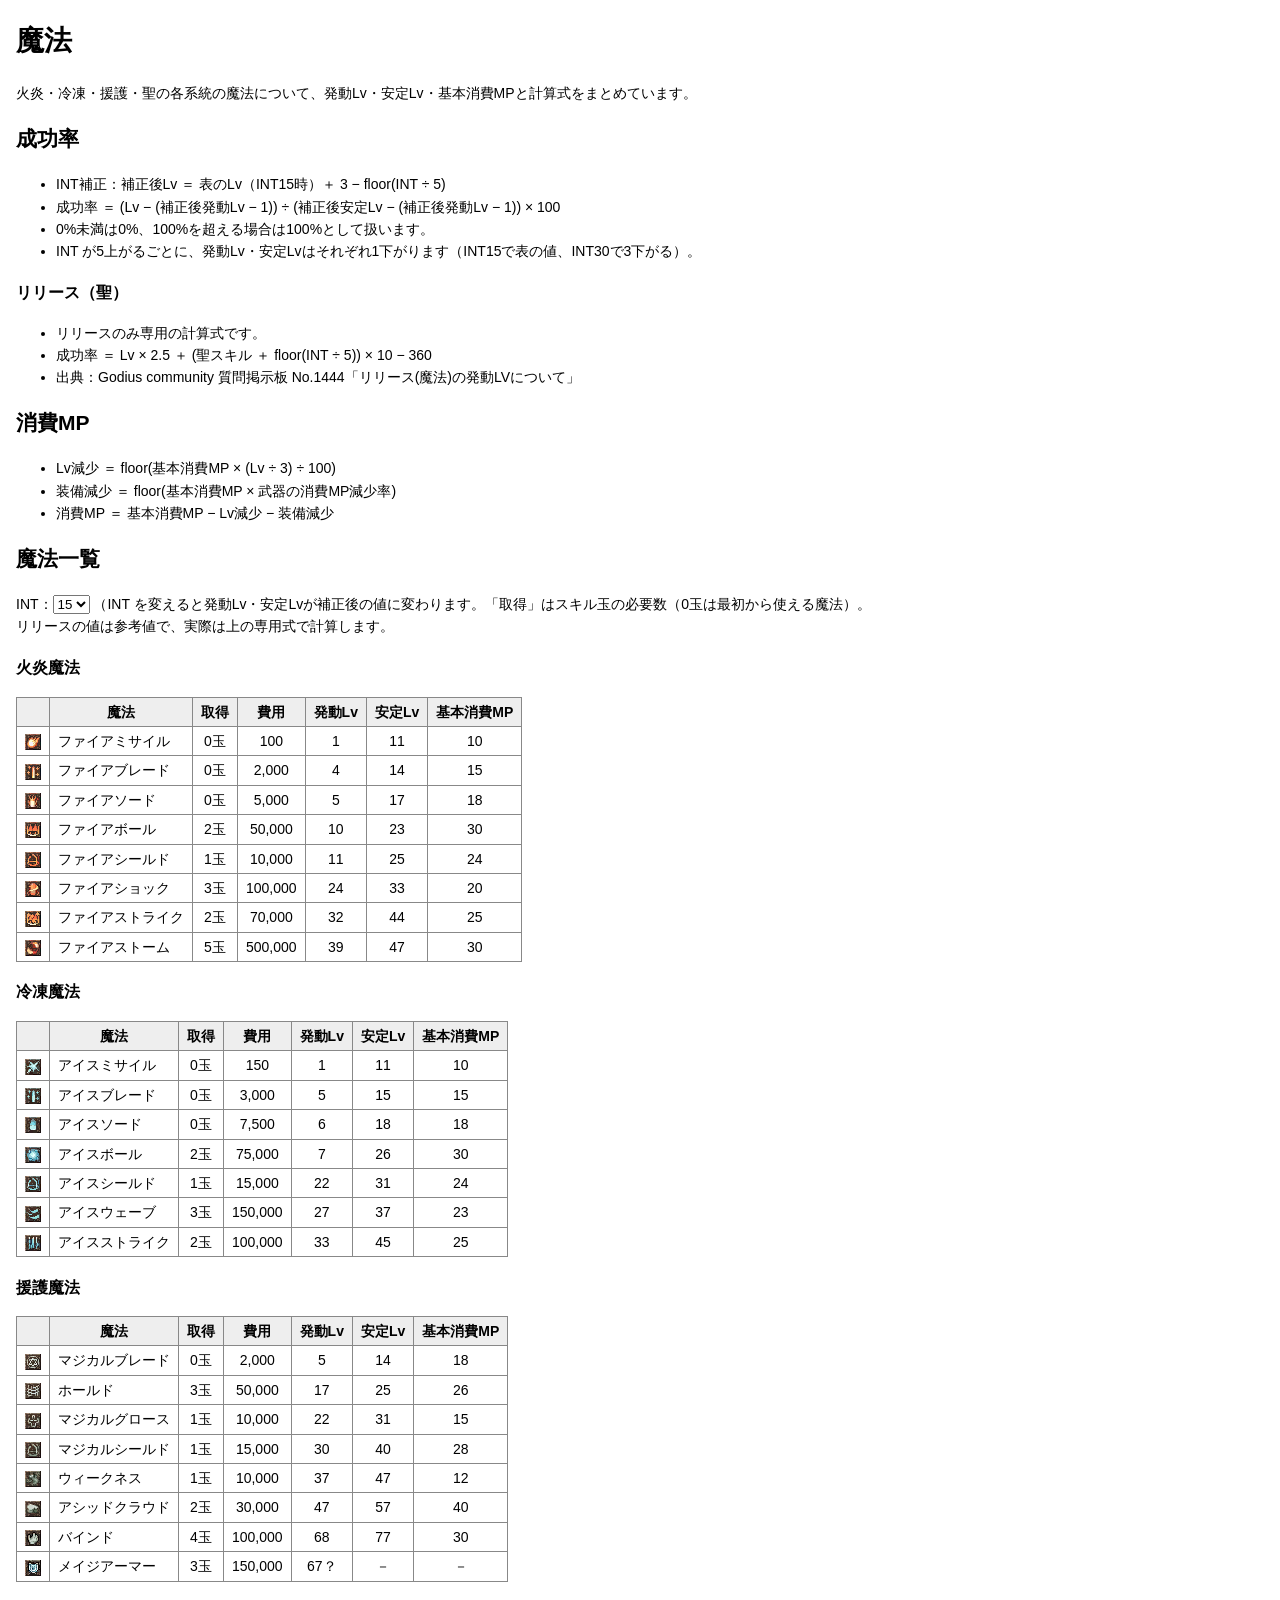
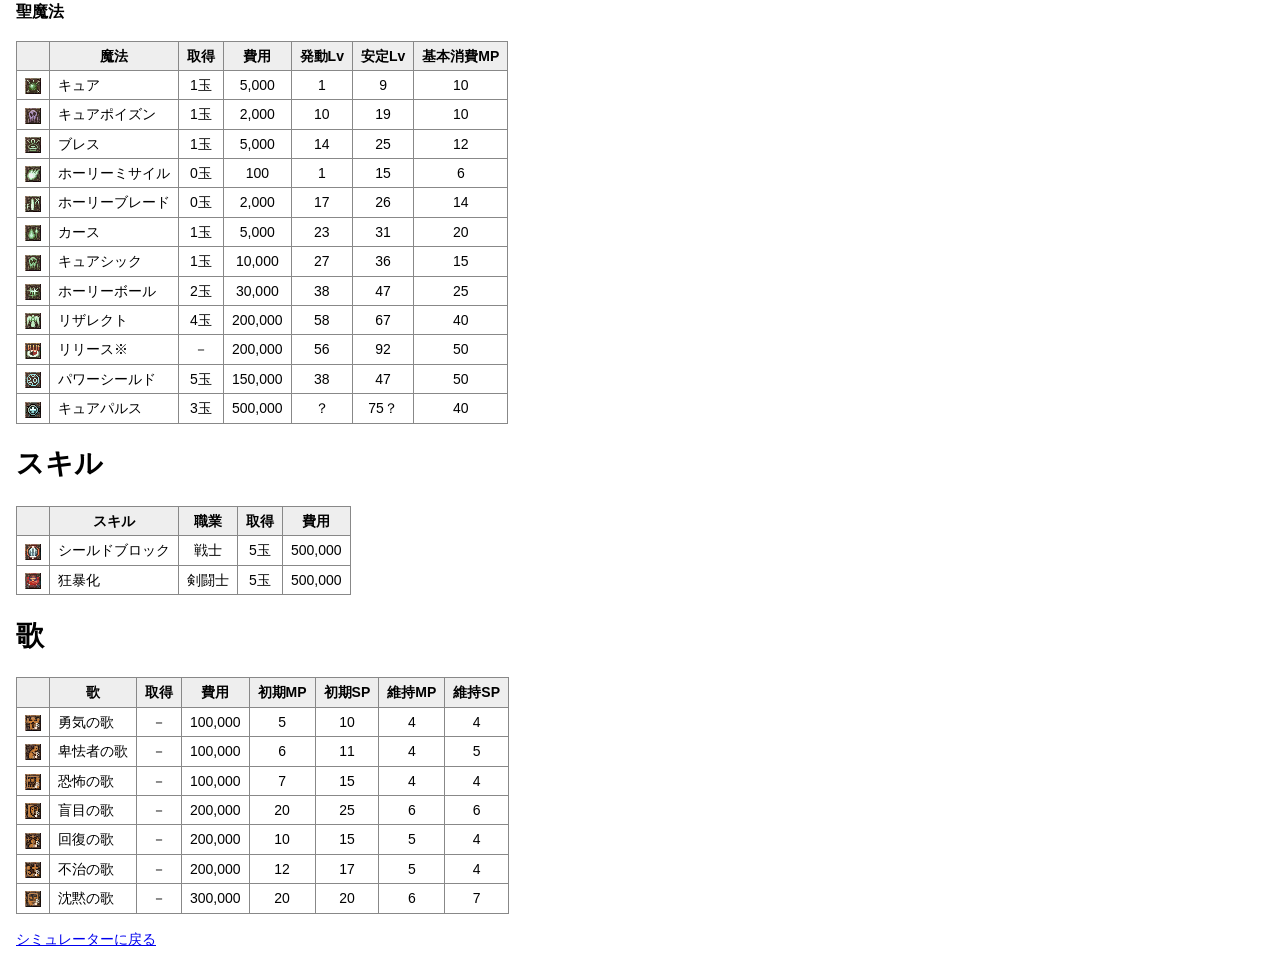
<file: skill.html>
<!DOCTYPE html>
<html lang="ja">
	<head>
		<meta charset="UTF-8" />
		<meta name="viewport" content="width=device-width, initial-scale=1" />
		<title>魔法・スキル・歌の一覧 - Godius キャラシミュレーター</title>
		<style>
			body { font-family: sans-serif; font-size: 14px; line-height: 1.6; margin: 16px; }
			table { border-collapse: collapse; margin: 6px 0 12px; text-align: center; }
			th, td { border: 1px solid #888; padding: 3px 8px; }
			th { background: #eee; }
			td.name { text-align: left; }
			table.magic img { width: 16px; height: 16px; vertical-align: middle; }
			code { background: #f4f4f4; padding: 0 3px; }
		</style>
	</head>
	<body>
		<h1 id="magic">魔法</h1>
		<p>火炎・冷凍・援護・聖の各系統の魔法について、発動Lv・安定Lv・基本消費MPと計算式をまとめています。</p>

		<h2>成功率</h2>
		<ul>
			<li>INT補正：補正後Lv ＝ 表のLv（INT15時）＋ 3 − floor(INT ÷ 5)</li>
			<li>成功率 ＝ (Lv − (補正後発動Lv − 1)) ÷ (補正後安定Lv − (補正後発動Lv − 1)) × 100</li>
			<li>0%未満は0%、100%を超える場合は100%として扱います。</li>
			<li>INT が5上がるごとに、発動Lv・安定Lvはそれぞれ1下がります（INT15で表の値、INT30で3下がる）。</li>
		</ul>

		<h3>リリース（聖）</h3>
		<ul>
			<li>リリースのみ専用の計算式です。</li>
			<li>成功率 ＝ Lv × 2.5 ＋ (聖スキル ＋ floor(INT ÷ 5)) × 10 − 360</li>
			<li>出典：Godius community 質問掲示板 No.1444「リリース(魔法)の発動LVについて」</li>
		</ul>

		<h2>消費MP</h2>
		<ul>
			<li>Lv減少 ＝ floor(基本消費MP × (Lv ÷ 3) ÷ 100)</li>
			<li>装備減少 ＝ floor(基本消費MP × 武器の消費MP減少率)</li>
			<li>消費MP ＝ 基本消費MP − Lv減少 − 装備減少</li>
		</ul>

		<h2>魔法一覧</h2>
		<p>
			INT：<select id="int"></select>
			（INT を変えると発動Lv・安定Lvが補正後の値に変わります。「取得」はスキル玉の必要数（0玉は最初から使える魔法）。<br/>
			リリースの値は参考値で、実際は上の専用式で計算します。
		</p>
		<h3>火炎魔法</h3>
		<table class="magic">
			<tr><th></th><th>魔法</th><th>取得</th><th>費用</th><th>発動Lv</th><th>安定Lv</th><th>基本消費MP</th></tr>
			<tr><td><img src="./img/fire_000.png" alt="ファイアミサイル" /></td><td class="name">ファイアミサイル</td><td>0玉</td><td class="cost">100</td><td class="lv" data-lv="1">1</td><td class="lv" data-lv="11">11</td><td>10</td></tr>
			<tr><td><img src="./img/fire_001.png" alt="ファイアブレード" /></td><td class="name">ファイアブレード</td><td>0玉</td><td class="cost">2,000</td><td class="lv" data-lv="4">4</td><td class="lv" data-lv="14">14</td><td>15</td></tr>
			<tr><td><img src="./img/fire_002.png" alt="ファイアソード" /></td><td class="name">ファイアソード</td><td>0玉</td><td class="cost">5,000</td><td class="lv" data-lv="5">5</td><td class="lv" data-lv="17">17</td><td>18</td></tr>
			<tr><td><img src="./img/fire_003.png" alt="ファイアボール" /></td><td class="name">ファイアボール</td><td>2玉</td><td class="cost">50,000</td><td class="lv" data-lv="10">10</td><td class="lv" data-lv="23">23</td><td>30</td></tr>
			<tr><td><img src="./img/fire_004.png" alt="ファイアシールド" /></td><td class="name">ファイアシールド</td><td>1玉</td><td class="cost">10,000</td><td class="lv" data-lv="11">11</td><td class="lv" data-lv="25">25</td><td>24</td></tr>
			<tr><td><img src="./img/fire_005.png" alt="ファイアショック" /></td><td class="name">ファイアショック</td><td>3玉</td><td class="cost">100,000</td><td class="lv" data-lv="24">24</td><td class="lv" data-lv="33">33</td><td>20</td></tr>
			<tr><td><img src="./img/fire_006.png" alt="ファイアストライク" /></td><td class="name">ファイアストライク</td><td>2玉</td><td class="cost">70,000</td><td class="lv" data-lv="32">32</td><td class="lv" data-lv="44">44</td><td>25</td></tr>
			<tr><td><img src="./img/fire_009.png" alt="ファイアストーム" /></td><td class="name">ファイアストーム</td><td>5玉</td><td class="cost">500,000</td><td class="lv" data-lv="39">39</td><td class="lv" data-lv="47">47</td><td>30</td></tr>
		</table>
		<h3>冷凍魔法</h3>
		<table class="magic">
			<tr><th></th><th>魔法</th><th>取得</th><th>費用</th><th>発動Lv</th><th>安定Lv</th><th>基本消費MP</th></tr>
			<tr><td><img src="./img/ice_000.png" alt="アイスミサイル" /></td><td class="name">アイスミサイル</td><td>0玉</td><td class="cost">150</td><td class="lv" data-lv="1">1</td><td class="lv" data-lv="11">11</td><td>10</td></tr>
			<tr><td><img src="./img/ice_001.png" alt="アイスブレード" /></td><td class="name">アイスブレード</td><td>0玉</td><td class="cost">3,000</td><td class="lv" data-lv="5">5</td><td class="lv" data-lv="15">15</td><td>15</td></tr>
			<tr><td><img src="./img/ice_002.png" alt="アイスソード" /></td><td class="name">アイスソード</td><td>0玉</td><td class="cost">7,500</td><td class="lv" data-lv="6">6</td><td class="lv" data-lv="18">18</td><td>18</td></tr>
			<tr><td><img src="./img/ice_003.png" alt="アイスボール" /></td><td class="name">アイスボール</td><td>2玉</td><td class="cost">75,000</td><td class="lv" data-lv="7">7</td><td class="lv" data-lv="26">26</td><td>30</td></tr>
			<tr><td><img src="./img/ice_004.png" alt="アイスシールド" /></td><td class="name">アイスシールド</td><td>1玉</td><td class="cost">15,000</td><td class="lv" data-lv="22">22</td><td class="lv" data-lv="31">31</td><td>24</td></tr>
			<tr><td><img src="./img/ice_005.png" alt="アイスウェーブ" /></td><td class="name">アイスウェーブ</td><td>3玉</td><td class="cost">150,000</td><td class="lv" data-lv="27">27</td><td class="lv" data-lv="37">37</td><td>23</td></tr>
			<tr><td><img src="./img/ice_006.png" alt="アイスストライク" /></td><td class="name">アイスストライク</td><td>2玉</td><td class="cost">100,000</td><td class="lv" data-lv="33">33</td><td class="lv" data-lv="45">45</td><td>25</td></tr>
		</table>
		<h3>援護魔法</h3>
		<table class="magic">
			<tr><th></th><th>魔法</th><th>取得</th><th>費用</th><th>発動Lv</th><th>安定Lv</th><th>基本消費MP</th></tr>
			<tr><td><img src="./img/magical_000.png" alt="マジカルブレード" /></td><td class="name">マジカルブレード</td><td>0玉</td><td class="cost">2,000</td><td class="lv" data-lv="5">5</td><td class="lv" data-lv="14">14</td><td>18</td></tr>
			<tr><td><img src="./img/magical_001.png" alt="ホールド" /></td><td class="name">ホールド</td><td>3玉</td><td class="cost">50,000</td><td class="lv" data-lv="17">17</td><td class="lv" data-lv="25">25</td><td>26</td></tr>
			<tr><td><img src="./img/magical_002.png" alt="マジカルグロース" /></td><td class="name">マジカルグロース</td><td>1玉</td><td class="cost">10,000</td><td class="lv" data-lv="22">22</td><td class="lv" data-lv="31">31</td><td>15</td></tr>
			<tr><td><img src="./img/magical_003.png" alt="マジカルシールド" /></td><td class="name">マジカルシールド</td><td>1玉</td><td class="cost">15,000</td><td class="lv" data-lv="30">30</td><td class="lv" data-lv="40">40</td><td>28</td></tr>
			<tr><td><img src="./img/magical_004.png" alt="ウィークネス" /></td><td class="name">ウィークネス</td><td>1玉</td><td class="cost">10,000</td><td class="lv" data-lv="37">37</td><td class="lv" data-lv="47">47</td><td>12</td></tr>
			<tr><td><img src="./img/magical_005.png" alt="アシッドクラウド" /></td><td class="name">アシッドクラウド</td><td>2玉</td><td class="cost">30,000</td><td class="lv" data-lv="47">47</td><td class="lv" data-lv="57">57</td><td>40</td></tr>
			<tr><td><img src="./img/magical_006.png" alt="バインド" /></td><td class="name">バインド</td><td>4玉</td><td class="cost">100,000</td><td class="lv" data-lv="68">68</td><td class="lv" data-lv="77">77</td><td>30</td></tr>
			<tr><td><img src="./img/magical_007.png" alt="メイジアーマー" /></td><td class="name">メイジアーマー</td><td>3玉</td><td class="cost">150,000</td><td>67？</td><td>－</td><td>－</td></tr>
		</table>
		<h3>聖魔法</h3>
		<table class="magic">
			<tr><th></th><th>魔法</th><th>取得</th><th>費用</th><th>発動Lv</th><th>安定Lv</th><th>基本消費MP</th></tr>
			<tr><td><img src="./img/holy0_000.png" alt="キュア" /></td><td class="name">キュア</td><td>1玉</td><td class="cost">5,000</td><td class="lv" data-lv="1">1</td><td class="lv" data-lv="9">9</td><td>10</td></tr>
			<tr><td><img src="./img/holy0_001.png" alt="キュアポイズン" /></td><td class="name">キュアポイズン</td><td>1玉</td><td class="cost">2,000</td><td class="lv" data-lv="10">10</td><td class="lv" data-lv="19">19</td><td>10</td></tr>
			<tr><td><img src="./img/holy0_002.png" alt="ブレス" /></td><td class="name">ブレス</td><td>1玉</td><td class="cost">5,000</td><td class="lv" data-lv="14">14</td><td class="lv" data-lv="25">25</td><td>12</td></tr>
			<tr><td><img src="./img/holy0_003.png" alt="ホーリーミサイル" /></td><td class="name">ホーリーミサイル</td><td>0玉</td><td class="cost">100</td><td class="lv" data-lv="1">1</td><td class="lv" data-lv="15">15</td><td>6</td></tr>
			<tr><td><img src="./img/holy0_004.png" alt="ホーリーブレード" /></td><td class="name">ホーリーブレード</td><td>0玉</td><td class="cost">2,000</td><td class="lv" data-lv="17">17</td><td class="lv" data-lv="26">26</td><td>14</td></tr>
			<tr><td><img src="./img/holy0_005.png" alt="カース" /></td><td class="name">カース</td><td>1玉</td><td class="cost">5,000</td><td class="lv" data-lv="23">23</td><td class="lv" data-lv="31">31</td><td>20</td></tr>
			<tr><td><img src="./img/holy0_006.png" alt="キュアシック" /></td><td class="name">キュアシック</td><td>1玉</td><td class="cost">10,000</td><td class="lv" data-lv="27">27</td><td class="lv" data-lv="36">36</td><td>15</td></tr>
			<tr><td><img src="./img/holy0_007.png" alt="ホーリーボール" /></td><td class="name">ホーリーボール</td><td>2玉</td><td class="cost">30,000</td><td class="lv" data-lv="38">38</td><td class="lv" data-lv="47">47</td><td>25</td></tr>
			<tr><td><img src="./img/holy0_008.png" alt="リザレクト" /></td><td class="name">リザレクト</td><td>4玉</td><td class="cost">200,000</td><td class="lv" data-lv="58">58</td><td class="lv" data-lv="67">67</td><td>40</td></tr>
			<tr><td><img src="./img/holy0_009.png" alt="リリース" /></td><td class="name">リリース※</td><td>－</td><td class="cost">200,000</td><td class="lv" data-lv="56">56</td><td class="lv" data-lv="92">92</td><td>50</td></tr>
			<tr><td><img src="./img/holy0_011.png" alt="パワーシールド" /></td><td class="name">パワーシールド</td><td>5玉</td><td class="cost">150,000</td><td class="lv" data-lv="38">38</td><td class="lv" data-lv="47">47</td><td>50</td></tr>
			<tr><td><img src="./img/holy0_010.png" alt="キュアパルス" /></td><td class="name">キュアパルス</td><td>3玉</td><td class="cost">500,000</td><td>？</td><td>75？</td><td>40</td></tr>
		</table>

		<h1 id="skill">スキル</h1>
		<table class="magic">
			<tr><th></th><th>スキル</th><th>職業</th><th>取得</th><th>費用</th></tr>
			<tr><td><img src="./img/jopskill_032.png" alt="シールドブロック" /></td><td class="name">シールドブロック</td><td>戦士</td><td>5玉</td><td class="cost">500,000</td></tr>
			<tr><td><img src="./img/jopskill_031.png" alt="狂暴化" /></td><td class="name">狂暴化</td><td>剣闘士</td><td>5玉</td><td class="cost">500,000</td></tr>
		</table>

		<h1 id="song">歌</h1>
		<table class="magic">
			<tr><th></th><th>歌</th><th>取得</th><th>費用</th><th>初期MP</th><th>初期SP</th><th>維持MP</th><th>維持SP</th></tr>
			<tr><td><img src="./img/songskill_000.png" alt="勇気の歌" /></td><td class="name">勇気の歌</td><td>－</td><td class="cost">100,000</td><td>5</td><td>10</td><td>4</td><td>4</td></tr>
			<tr><td><img src="./img/songskill_001.png" alt="卑怯者の歌" /></td><td class="name">卑怯者の歌</td><td>－</td><td class="cost">100,000</td><td>6</td><td>11</td><td>4</td><td>5</td></tr>
			<tr><td><img src="./img/songskill_002.png" alt="恐怖の歌" /></td><td class="name">恐怖の歌</td><td>－</td><td class="cost">100,000</td><td>7</td><td>15</td><td>4</td><td>4</td></tr>
			<tr><td><img src="./img/songskill_003.png" alt="盲目の歌" /></td><td class="name">盲目の歌</td><td>－</td><td class="cost">200,000</td><td>20</td><td>25</td><td>6</td><td>6</td></tr>
			<tr><td><img src="./img/songskill_004.png" alt="回復の歌" /></td><td class="name">回復の歌</td><td>－</td><td class="cost">200,000</td><td>10</td><td>15</td><td>5</td><td>4</td></tr>
			<tr><td><img src="./img/songskill_005.png" alt="不治の歌" /></td><td class="name">不治の歌</td><td>－</td><td class="cost">200,000</td><td>12</td><td>17</td><td>5</td><td>4</td></tr>
			<tr><td><img src="./img/songskill_006.png" alt="沈黙の歌" /></td><td class="name">沈黙の歌</td><td>－</td><td class="cost">300,000</td><td>20</td><td>20</td><td>6</td><td>7</td></tr>
		</table>

		<p><a href="./index.html">シミュレーターに戻る</a></p>

		<script>
			var IntSelect = document.getElementById( "int" );
			for( var i = 6; i <= 30; i++ ){
				IntSelect.add( new Option( i, i, i === 15, i === 15 ) );
			}
			IntSelect.addEventListener( "change", function() {
				var Diff = 3 - Math.floor( Number( IntSelect.value ) / 5 );
				document.querySelectorAll( "td.lv" ).forEach( function( Cell ) {
					Cell.textContent = Math.max( 1, Number( Cell.dataset.lv ) + Diff );
				} );
			} );
		</script>
	</body>
</html>
</file>
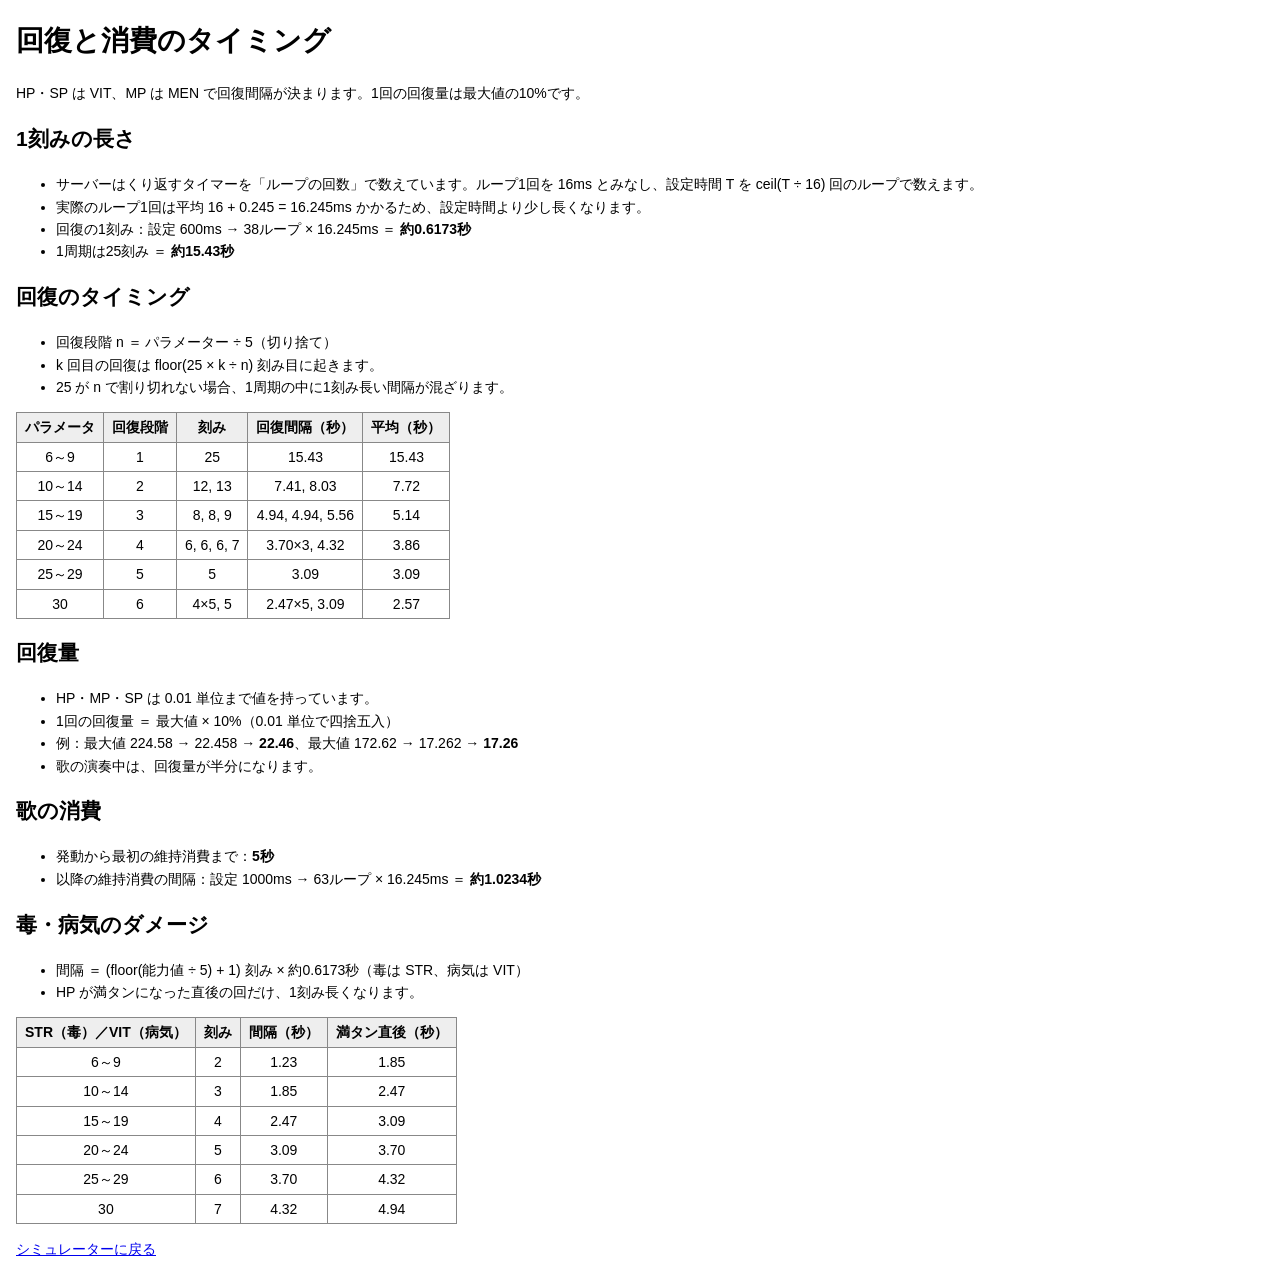
<file: timing.html>
<!DOCTYPE html>
<html lang="ja">
	<head>
		<meta charset="UTF-8" />
		<meta name="viewport" content="width=device-width, initial-scale=1" />
		<title>回復と消費のタイミング - Godius キャラシミュレーター</title>
		<style>
			body { font-family: sans-serif; font-size: 14px; line-height: 1.6; margin: 16px; }
			table { border-collapse: collapse; margin: 6px 0 12px; text-align: center; }
			th, td { border: 1px solid #888; padding: 3px 8px; }
			th { background: #eee; }
			code { background: #f4f4f4; padding: 0 3px; }
		</style>
	</head>
	<body>
		<h1>回復と消費のタイミング</h1>
		<p>HP・SP は VIT、MP は MEN で回復間隔が決まります。1回の回復量は最大値の10%です。</p>

		<h2>1刻みの長さ</h2>
		<ul>
			<li>サーバーはくり返すタイマーを「ループの回数」で数えています。ループ1回を 16ms とみなし、設定時間 T を ceil(T ÷ 16) 回のループで数えます。</li>
			<li>実際のループ1回は平均 16 + 0.245 = 16.245ms かかるため、設定時間より少し長くなります。</li>
			<li>回復の1刻み：設定 600ms → 38ループ × 16.245ms ＝ <b>約0.6173秒</b></li>
			<li>1周期は25刻み ＝ <b>約15.43秒</b></li>
		</ul>

		<h2>回復のタイミング</h2>
		<ul>
			<li>回復段階 n ＝ パラメーター ÷ 5（切り捨て）</li>
			<li>k 回目の回復は floor(25 × k ÷ n) 刻み目に起きます。</li>
			<li>25 が n で割り切れない場合、1周期の中に1刻み長い間隔が混ざります。</li>
		</ul>

		<table>
			<tr>
				<th>パラメータ</th>
				<th>回復段階</th>
				<th>刻み</th>
				<th>回復間隔（秒）</th>
				<th>平均（秒）</th>
			</tr>
			<tr><td>6～9</td><td>1</td><td>25</td><td>15.43</td><td>15.43</td></tr>
			<tr><td>10～14</td><td>2</td><td>12, 13</td><td>7.41, 8.03</td><td>7.72</td></tr>
			<tr><td>15～19</td><td>3</td><td>8, 8, 9</td><td>4.94, 4.94, 5.56</td><td>5.14</td></tr>
			<tr><td>20～24</td><td>4</td><td>6, 6, 6, 7</td><td>3.70×3, 4.32</td><td>3.86</td></tr>
			<tr><td>25～29</td><td>5</td><td>5</td><td>3.09</td><td>3.09</td></tr>
			<tr><td>30</td><td>6</td><td>4×5, 5</td><td>2.47×5, 3.09</td><td>2.57</td></tr>
		</table>

		<h2>回復量</h2>
		<ul>
			<li>HP・MP・SP は 0.01 単位まで値を持っています。</li>
			<li>1回の回復量 ＝ 最大値 × 10%（0.01 単位で四捨五入）</li>
			<li>例：最大値 224.58 → 22.458 → <b>22.46</b>、最大値 172.62 → 17.262 → <b>17.26</b></li>
			<li>歌の演奏中は、回復量が半分になります。</li>
		</ul>

		<h2>歌の消費</h2>
		<ul>
			<li>発動から最初の維持消費まで：<b>5秒</b></li>
			<li>以降の維持消費の間隔：設定 1000ms → 63ループ × 16.245ms ＝ <b>約1.0234秒</b></li>
		</ul>

		<h2>毒・病気のダメージ</h2>
		<ul>
			<li>間隔 ＝ (floor(能力値 ÷ 5) + 1) 刻み × 約0.6173秒（毒は STR、病気は VIT）</li>
			<li>HP が満タンになった直後の回だけ、1刻み長くなります。</li>
		</ul>
		<table>
			<tr><th>STR（毒）／VIT（病気）</th><th>刻み</th><th>間隔（秒）</th><th>満タン直後（秒）</th></tr>
			<tr><td>6～9</td><td>2</td><td>1.23</td><td>1.85</td></tr>
			<tr><td>10～14</td><td>3</td><td>1.85</td><td>2.47</td></tr>
			<tr><td>15～19</td><td>4</td><td>2.47</td><td>3.09</td></tr>
			<tr><td>20～24</td><td>5</td><td>3.09</td><td>3.70</td></tr>
			<tr><td>25～29</td><td>6</td><td>3.70</td><td>4.32</td></tr>
			<tr><td>30</td><td>7</td><td>4.32</td><td>4.94</td></tr>
		</table>

		<p><a href="./index.html">シミュレーターに戻る</a></p>
	</body>
</html>
</file>
